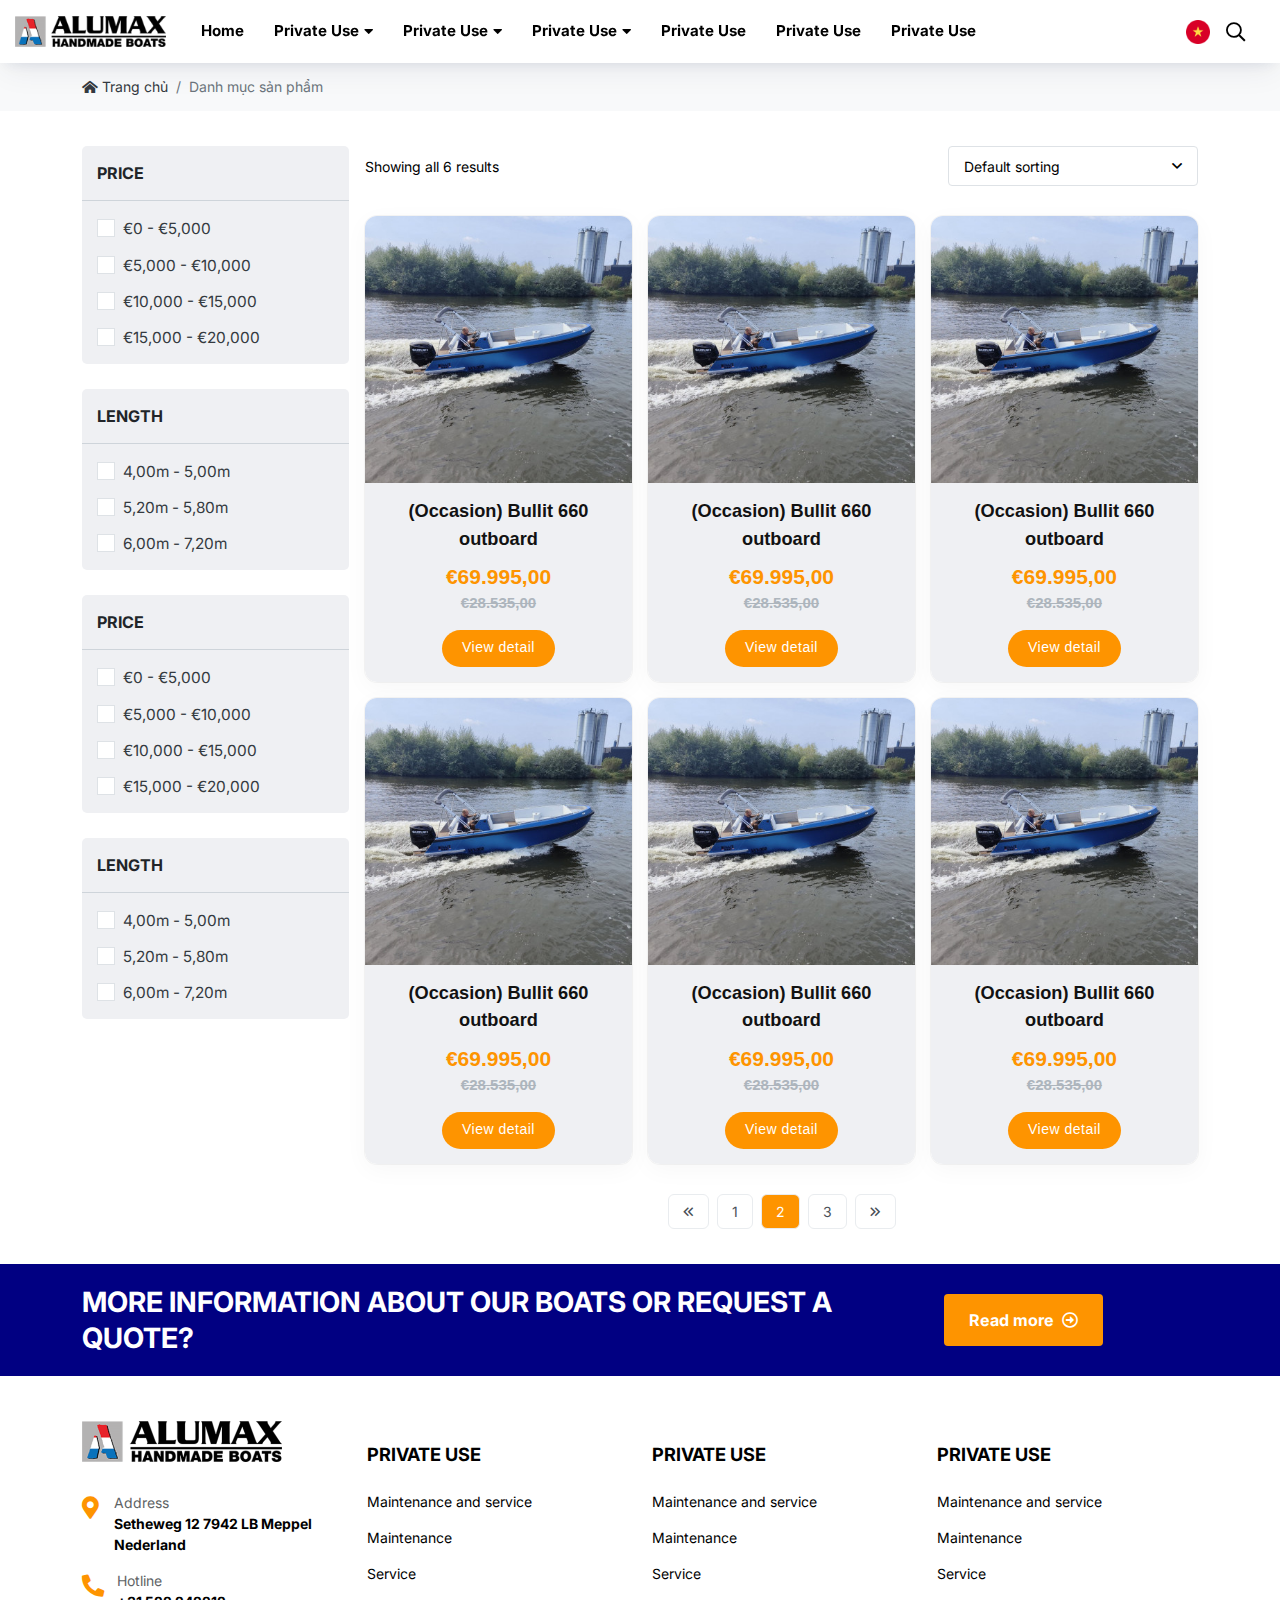
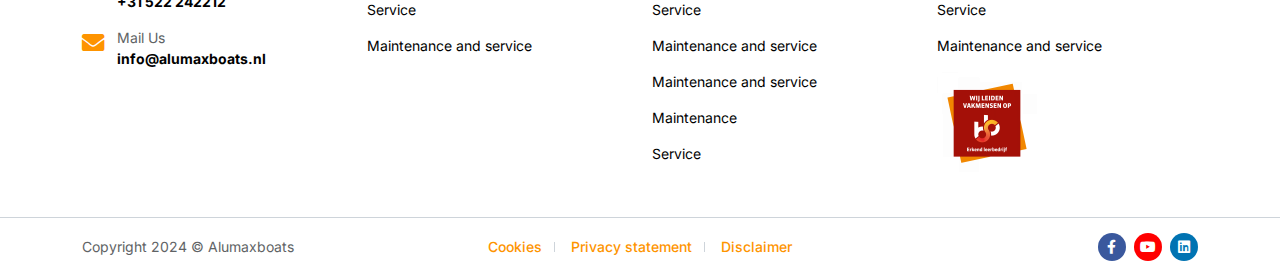
<file: danh-muc-san-pham.html>
<!DOCTYPE html>
<html lang="vi">
<head>
    <meta charset="UTF-8">
    <meta name="viewport"
          content="width=device-width, user-scalable=no, initial-scale=1.0, maximum-scale=1.0, minimum-scale=1.0">

    <title>Template AlumaxBoats</title>
    <meta name="description" content="Template AlumaxBoats">
    <meta name="author" content="">

    <meta property="og:title" content="Template AlumaxBoats">
    <meta property="og:type" content="website">
    <meta property="og:url" content="">
    <meta property="og:description" content="Template AlumaxBoats">
    <meta property="og:image" content="./assets/images/logo.png">

    <link rel="preconnect" href="https://fonts.googleapis.com">
    <link rel="preconnect" href="https://fonts.gstatic.com" crossorigin>
    <link rel="preconnect" href="https://fonts.googleapis.com">
    <link rel="preconnect" href="https://fonts.gstatic.com" crossorigin>
    <link href="https://fonts.googleapis.com/css2?family=Inter:wght@100..900&display=swap" rel="stylesheet">


    <link rel="icon" href="./assets/images/favicon.png">
    <link rel="apple-touch-icon" href="./assets/images/favicon.png">
    <link rel="stylesheet" href="./assets/plugins/bootstrap/css/bootstrap.min.css">
    <link rel="stylesheet" href="./assets/plugins/swiper/swiper-bundle.min.css">
    <link rel="stylesheet" href="./assets/plugins/fancybox/fancybox.min.css">
    <link rel="stylesheet" href="./assets/fonts/fontawesome/css/all.min.css">
    <link rel="stylesheet" href="./assets/css/base.css">
    <link rel="stylesheet" href="./assets/css/style.css">
    <link rel="stylesheet" href="./assets/css/responsive.css">

    <style>
        :root {
            --primary-color: #FE9400;
            --primary-hover: #de8000;
            --primary-rgb: 254, 148, 0;
            --secondary-color: #010082;
            --secondary-hover: #0302a4;
            --secondary-rgb: 1, 0, 130;
        }
    </style>
</head>
<body>

<div id="header" class="header">
    <div class="header-inner">
        <div class="header-logo">
            <a href="" class="d-inline-block align-middle">
                <img src="./assets/images/logo.png" height="31" class="mw-100" alt="">
            </a>
        </div>
        <div class="header-navigation" id="header-navigation">
            <ul>
                <li class="navigation-logo d-flex d-lg-none">
                    <a href="" class="d-inline-flex align-middle" data-href="">
                        <img src="./assets/images/logo.png" class="img-fluid">
                    </a>
                </li>
                <li>
                    <a href="">
                        Home
                    </a>
                </li>
                <li>
                    <a href="">
                        Private Use
                        <i class="fas fa-caret-down"></i>
                    </a>
                    <ul>
                        <li>
                            <a href="">
                                Private Use
                            </a>
                        </li>
                        <li>
                            <a href="">
                                Leveringsvoorwaarden aluminium boot
                            </a>
                        </li>
                        <li>
                            <a href="">
                                Private Use
                            </a>
                        </li>
                        <li>
                            <a href="">
                                Private Use
                            </a>
                        </li>
                        <li>
                            <a href="">
                                Private Use
                            </a>
                        </li>
                    </ul>
                </li>
                <li>
                    <a href="">
                        Private Use
                        <i class="fas fa-caret-down"></i>
                    </a>
                    <ul>
                        <li>
                            <a href="">
                                Private Use
                            </a>
                        </li>
                        <li>
                            <a href="">
                                Private Use
                            </a>
                        </li>
                        <li>
                            <a href="">
                                Private Use
                            </a>
                        </li>
                        <li>
                            <a href="">
                                Private Use
                            </a>
                        </li>
                        <li>
                            <a href="">
                                Private Use
                            </a>
                        </li>
                    </ul>
                </li>
                <li>
                    <a href="">
                        Private Use
                        <i class="fas fa-caret-down"></i>
                    </a>
                    <ul>
                        <li>
                            <a href="">
                                Private Use
                            </a>
                        </li>
                        <li>
                            <a href="">
                                Private Use
                            </a>
                        </li>
                        <li>
                            <a href="">
                                Private Use
                            </a>
                        </li>
                        <li>
                            <a href="">
                                Private Use
                            </a>
                        </li>
                        <li>
                            <a href="">
                                Private Use
                            </a>
                        </li>
                    </ul>
                </li>
                <li>
                    <a href="">
                        Private Use
                    </a>
                </li>
                <li>
                    <a href="">
                        Private Use
                    </a>
                </li>
                <li>
                    <a href="">
                        Private Use
                    </a>
                </li>
            </ul>
        </div>
        <div class="header-action ms-auto">
            <div class="header-language position-relative">
                <button type="button" class="header-language_button">
                    <img src="./assets/images/language/vn.png" class="img-fluid" alt="">
                </button>
                <ul class="header-language_list">
                    <li>
                        <a href="" class="active">
                            <img src="./assets/images/language/vn.png" class="img-fluid" alt="">
                            Tiếng Việt
                        </a>
                    </li>
                    <li>
                        <a href="">
                            <img src="./assets/images/language/en.png" class="img-fluid" alt="">
                            English
                        </a>
                    </li>
                </ul>
            </div>
            <div class="header-search headerSearch position-relative">
                <button type="button" class="header-search_button callSearch">
                    <i class="far fa-search"></i>
                </button>
                <form action="">
                    <div class="header-search_form">
                        <input type="text" placeholder="Please enter key search" class="form-control">
                        <button type="submit" class="header-search_button">
                            <i class="far fa-search"></i>
                        </button>
                    </div>
                </form>
            </div>
            <div class="header-contact">
                <div class="header-contact_phone">
                    <a href="">
                        <i class="fas fa-phone-alt"></i>
                        0522 242 212
                    </a>
                </div>
                <div class="header-contact_page">
                    <a href="">
                        Contact
                    </a>
                </div>
            </div>
            <div class="header-hamburger d-flex d-lg-none">
                <button type="button" class="hamburger-button" id="hamburger-button">
                    <span></span>
                    <span></span>
                    <span></span>
                    <span></span>
                </button>
            </div>
        </div>
    </div>
    <div class="header-overlay" id="header-overlay"></div>
</div>

<div id="main" class="main">
    <div class="section-page">
        <div class="section-breadcrumb bg-light">
            <div class="container">
                <ol class="breadcrumb bg-transparent rounded-0 mb-0 p-0">
                    <li class="breadcrumb-item">
                        <a href="#"><i class="fas fa-home-alt me-1"></i>Trang chủ</a>
                    </li>
                    <li class="breadcrumb-item">
                        Danh mục sản phẩm
                    </li>
                </ol>
            </div>
        </div>
        <div class="section-categories section-gap_small">
            <div class="container">
                <div class="row g-3">
                    <div class="col-lg-3 order-lg-1 order-2">
                        <div class="sidebar-category">
                            <div class="sidebar-item">
                                <div class="sidebar-header">
                                    Price
                                </div>
                                <div class="sidebar-body">
                                    <div class="sidebar-list">
                                        <div class="sidebar-list_item sidebar-ratio">
                                            <label for="price_1" class="sidebar-ratio_item">
                                                <input type="checkbox" name="category-sort" id="price_1"
                                                       value="create_desc">
                                                <span>€0 - €5,000</span>
                                            </label>
                                        </div>
                                        <div class="sidebar-list_item sidebar-ratio">
                                            <label for="price_2" class="sidebar-ratio_item">
                                                <input type="checkbox" name="category-sort" id="price_2"
                                                       value="create_asc">
                                                <span>€5,000 - €10,000</span>
                                            </label>
                                        </div>
                                        <div class="sidebar-list_item sidebar-ratio">
                                            <label for="price_3" class="sidebar-ratio_item">
                                                <input type="checkbox" name="category-sort" id="price_3"
                                                       value="price_asc">
                                                <span>€10,000 - €15,000</span>
                                            </label>
                                        </div>
                                        <div class="sidebar-list_item sidebar-ratio">
                                            <label for="price_4" class="sidebar-ratio_item">
                                                <input type="checkbox" name="category-sort" id="price_4"
                                                       value="price_desc">
                                                <span>€15,000 - €20,000</span>
                                            </label>
                                        </div>
                                    </div>
                                </div>
                            </div>
                            <div class="sidebar-item">
                                <div class="sidebar-header">
                                    Length
                                </div>
                                <div class="sidebar-body">
                                    <div class="sidebar-list">
                                        <div class="sidebar-list_item sidebar-ratio">
                                            <label for="length_1" class="sidebar-ratio_item">
                                                <input type="checkbox" name="category-sort" id="length_1"
                                                       value="create_desc">
                                                <span>4,00m - 5,00m</span>
                                            </label>
                                        </div>
                                        <div class="sidebar-list_item sidebar-ratio">
                                            <label for="length_2" class="sidebar-ratio_item">
                                                <input type="checkbox" name="category-sort" id="length_2"
                                                       value="create_asc">
                                                <span>5,20m - 5,80m</span>
                                            </label>
                                        </div>
                                        <div class="sidebar-list_item sidebar-ratio">
                                            <label for="length_3" class="sidebar-ratio_item">
                                                <input type="checkbox" name="category-sort" id="length_3"
                                                       value="price_asc">
                                                <span>6,00m - 7,20m</span>
                                            </label>
                                        </div>
                                    </div>
                                </div>
                            </div>
                            <div class="sidebar-item">
                                <div class="sidebar-header">
                                    Price
                                </div>
                                <div class="sidebar-body">
                                    <div class="sidebar-list">
                                        <div class="sidebar-list_item sidebar-ratio">
                                            <label for="price_1" class="sidebar-ratio_item">
                                                <input type="checkbox" name="category-sort" id="price_1"
                                                       value="create_desc">
                                                <span>€0 - €5,000</span>
                                            </label>
                                        </div>
                                        <div class="sidebar-list_item sidebar-ratio">
                                            <label for="price_2" class="sidebar-ratio_item">
                                                <input type="checkbox" name="category-sort" id="price_2"
                                                       value="create_asc">
                                                <span>€5,000 - €10,000</span>
                                            </label>
                                        </div>
                                        <div class="sidebar-list_item sidebar-ratio">
                                            <label for="price_3" class="sidebar-ratio_item">
                                                <input type="checkbox" name="category-sort" id="price_3"
                                                       value="price_asc">
                                                <span>€10,000 - €15,000</span>
                                            </label>
                                        </div>
                                        <div class="sidebar-list_item sidebar-ratio">
                                            <label for="price_4" class="sidebar-ratio_item">
                                                <input type="checkbox" name="category-sort" id="price_4"
                                                       value="price_desc">
                                                <span>€15,000 - €20,000</span>
                                            </label>
                                        </div>
                                    </div>
                                </div>
                            </div>
                            <div class="sidebar-item">
                                <div class="sidebar-header">
                                    Length
                                </div>
                                <div class="sidebar-body">
                                    <div class="sidebar-list">
                                        <div class="sidebar-list_item sidebar-ratio">
                                            <label for="length_1" class="sidebar-ratio_item">
                                                <input type="checkbox" name="category-sort" id="length_1"
                                                       value="create_desc">
                                                <span>4,00m - 5,00m</span>
                                            </label>
                                        </div>
                                        <div class="sidebar-list_item sidebar-ratio">
                                            <label for="length_2" class="sidebar-ratio_item">
                                                <input type="checkbox" name="category-sort" id="length_2"
                                                       value="create_asc">
                                                <span>5,20m - 5,80m</span>
                                            </label>
                                        </div>
                                        <div class="sidebar-list_item sidebar-ratio">
                                            <label for="length_3" class="sidebar-ratio_item">
                                                <input type="checkbox" name="category-sort" id="length_3"
                                                       value="price_asc">
                                                <span>6,00m - 7,20m</span>
                                            </label>
                                        </div>
                                    </div>
                                </div>
                            </div>
                        </div>
                    </div>
                    <div class="col-lg-9 order-lg-2 order-1">
                        <div class="dropdown-filter hstack gap-15px justify-content-between">
                            <div class="dropdown-text text-black">
                                Showing all 6 results
                            </div>
                            <div class="dropdown">
                                <button class="link-default" type="button" data-bs-toggle="dropdown"
                                        aria-expanded="false">
                                    Default sorting
                                </button>
                                <ul class="dropdown-menu dropdown-menu-lg-end">
                                    <li>
                                        <a class="dropdown-item" href="#">
                                            Default sorting
                                        </a>
                                    </li>
                                    <li>
                                        <a class="dropdown-item active" href="#">
                                            Sort by popularity
                                        </a>
                                    </li>
                                    <li>
                                        <a class="dropdown-item" href="#">
                                            Sort by average rating
                                        </a>
                                    </li>
                                    <li>
                                        <a class="dropdown-item" href="#">
                                            Sort by latest
                                        </a>
                                    </li>
                                    <li>
                                        <a class="dropdown-item" href="#">
                                            Sort by price: low to high
                                        </a>
                                    </li>
                                    <li>
                                        <a class="dropdown-item" href="#">
                                            Sort by price: high to low
                                        </a>
                                    </li>
                                </ul>
                            </div>
                        </div>
                        <div class="row g-3">
                            <div class="col-lg-4 col-6">
                                <div class="product-card card">
                                    <a href=""
                                       class="card-image d-inline-block align-middle">
                                        <span class="d-block ratio ratio-1x1">
                                            <img src="./assets/images/product/product-1.jpg"
                                                 class="img-fluid" alt="">
                                        </span>
                                    </a>
                                    <div class="card-body">
                                        <a href=""
                                           class="card-title d-inline-block align-middle">
                                            (Occasion) Bullit 660 outboard
                                        </a>
                                        <div class="card-price">
                                            <div class="card-price_current">
                                                <span>€69.995,00</span>
                                            </div>
                                            <div class="card-price_old">
                                                <span>€28.535,00</span>
                                            </div>
                                        </div>
                                        <div class="card-button">
                                            <a href="">
                                                View detail
                                            </a>
                                        </div>
                                    </div>
                                </div>
                            </div>
                            <div class="col-lg-4 col-6">
                                <div class="product-card card">
                                    <a href=""
                                       class="card-image d-inline-block align-middle">
                                        <span class="d-block ratio ratio-1x1">
                                            <img src="./assets/images/product/product-1.jpg"
                                                 class="img-fluid" alt="">
                                        </span>
                                    </a>
                                    <div class="card-body">
                                        <a href=""
                                           class="card-title d-inline-block align-middle">
                                            (Occasion) Bullit 660 outboard
                                        </a>
                                        <div class="card-price">
                                            <div class="card-price_current">
                                                <span>€69.995,00</span>
                                            </div>
                                            <div class="card-price_old">
                                                <span>€28.535,00</span>
                                            </div>
                                        </div>
                                        <div class="card-button">
                                            <a href="">
                                                View detail
                                            </a>
                                        </div>
                                    </div>
                                </div>
                            </div>
                            <div class="col-lg-4 col-6">
                                <div class="product-card card">
                                    <a href=""
                                       class="card-image d-inline-block align-middle">
                                        <span class="d-block ratio ratio-1x1">
                                            <img src="./assets/images/product/product-1.jpg"
                                                 class="img-fluid" alt="">
                                        </span>
                                    </a>
                                    <div class="card-body">
                                        <a href=""
                                           class="card-title d-inline-block align-middle">
                                            (Occasion) Bullit 660 outboard
                                        </a>
                                        <div class="card-price">
                                            <div class="card-price_current">
                                                <span>€69.995,00</span>
                                            </div>
                                            <div class="card-price_old">
                                                <span>€28.535,00</span>
                                            </div>
                                        </div>
                                        <div class="card-button">
                                            <a href="">
                                                View detail
                                            </a>
                                        </div>
                                    </div>
                                </div>
                            </div>
                            <div class="col-lg-4 col-6">
                                <div class="product-card card">
                                    <a href=""
                                       class="card-image d-inline-block align-middle">
                                        <span class="d-block ratio ratio-1x1">
                                            <img src="./assets/images/product/product-1.jpg"
                                                 class="img-fluid" alt="">
                                        </span>
                                    </a>
                                    <div class="card-body">
                                        <a href=""
                                           class="card-title d-inline-block align-middle">
                                            (Occasion) Bullit 660 outboard
                                        </a>
                                        <div class="card-price">
                                            <div class="card-price_current">
                                                <span>€69.995,00</span>
                                            </div>
                                            <div class="card-price_old">
                                                <span>€28.535,00</span>
                                            </div>
                                        </div>
                                        <div class="card-button">
                                            <a href="">
                                                View detail
                                            </a>
                                        </div>
                                    </div>
                                </div>
                            </div>
                            <div class="col-lg-4 col-6">
                                <div class="product-card card">
                                    <a href=""
                                       class="card-image d-inline-block align-middle">
                                        <span class="d-block ratio ratio-1x1">
                                            <img src="./assets/images/product/product-1.jpg"
                                                 class="img-fluid" alt="">
                                        </span>
                                    </a>
                                    <div class="card-body">
                                        <a href=""
                                           class="card-title d-inline-block align-middle">
                                            (Occasion) Bullit 660 outboard
                                        </a>
                                        <div class="card-price">
                                            <div class="card-price_current">
                                                <span>€69.995,00</span>
                                            </div>
                                            <div class="card-price_old">
                                                <span>€28.535,00</span>
                                            </div>
                                        </div>
                                        <div class="card-button">
                                            <a href="">
                                                View detail
                                            </a>
                                        </div>
                                    </div>
                                </div>
                            </div>
                            <div class="col-lg-4 col-6">
                                <div class="product-card card">
                                    <a href=""
                                       class="card-image d-inline-block align-middle">
                                        <span class="d-block ratio ratio-1x1">
                                            <img src="./assets/images/product/product-1.jpg"
                                                 class="img-fluid" alt="">
                                        </span>
                                    </a>
                                    <div class="card-body">
                                        <a href=""
                                           class="card-title d-inline-block align-middle">
                                            (Occasion) Bullit 660 outboard
                                        </a>
                                        <div class="card-price">
                                            <div class="card-price_current">
                                                <span>€69.995,00</span>
                                            </div>
                                            <div class="card-price_old">
                                                <span>€28.535,00</span>
                                            </div>
                                        </div>
                                        <div class="card-button">
                                            <a href="">
                                                View detail
                                            </a>
                                        </div>
                                    </div>
                                </div>
                            </div>
                        </div>
                        <div class="section-pagination">
                            <ul class="pagination mb-0">
                                <li class="page-item">
                                    <a class="page-link" href="#">
                                        <i class="far fa-angle-double-left"></i>
                                    </a>
                                </li>
                                <li class="page-item">
                                    <a class="page-link" href="#">
                                        1
                                    </a>
                                </li>
                                <li class="page-item active">
                                    <a class="page-link" href="#">
                                        2
                                    </a>
                                </li>
                                <li class="page-item">
                                    <a class="page-link" href="#">
                                        3
                                    </a>
                                </li>
                                <li class="page-item">
                                    <a class="page-link" href="#">
                                        <i class="far fa-angle-double-right"></i>
                                    </a>
                                </li>
                            </ul>
                        </div>
                    </div>
                </div>
            </div>
        </div>
    </div>
</div>

<footer id="footer" class="footer">
    <div class="section-gap section-contact">
        <div class="container">
            <div class="row align-items-center">
                <div class="col-lg-8 col-xl-9">
                    <div class="section-heading mb-0">
                        <div class="heading-title text-white">
                            MORE INFORMATION ABOUT OUR BOATS OR REQUEST A QUOTE?
                        </div>
                    </div>
                </div>
                <div class="col-lg-4 col-xl-2 text-lg-end text-center mt-4 mt-lg-0">
                    <a href="" class="button-theme button-theme_primary rounded-1">
                        Read more
                        <i class="far fa-arrow-alt-circle-right"></i>
                    </a>
                </div>
            </div>
        </div>
    </div>
    <div class="footer-top">
        <div class="container">
            <div class="row">
                <div class="col-lg-3 col-md-6">
                    <div class="footer-item">
                        <div class="footer-logo">
                            <a href="" class="d-inline-block align-middle">
                                <img src="./assets/images/logo.png" class="img-fluid" alt="">
                            </a>
                        </div>
                        <div class="footer-contact">
                            <a href="" class="footer-contact_item">
                                <span class="footer-contact_item__icon">
                                    <i class="fas fa-map-marker-alt"></i>
                                </span>
                                <span class="footer-contact_item__content">
                                    <span class="footer-contact_item__title">
                                        Address
                                    </span>
                                    <span class="footer-contact_item__value">
                                        Setheweg 12
                                        7942 LB Meppel
                                        Nederland
                                    </span>
                                </span>
                            </a>
                            <a href="" class="footer-contact_item">
                                <span class="footer-contact_item__icon">
                                    <i class="fas fa-phone-alt"></i>
                                </span>
                                <span class="footer-contact_item__content">
                                    <span class="footer-contact_item__title">
                                        Hotline
                                    </span>
                                    <span class="footer-contact_item__value">
                                        +31 522 242212
                                    </span>
                                </span>
                            </a>
                            <a href="" class="footer-contact_item">
                                <span class="footer-contact_item__icon">
                                    <i class="fas fa-envelope"></i>
                                </span>
                                <span class="footer-contact_item__content">
                                    <span class="footer-contact_item__title">
                                        Mail Us
                                    </span>
                                    <span class="footer-contact_item__value">
                                        info@alumaxboats.nl
                                    </span>
                                </span>
                            </a>
                        </div>
                    </div>
                </div>
                <div class="col-lg-3 col-6 col-md-6">
                    <div class="footer-item">
                        <div class="footer-title">
                            Private use
                        </div>
                        <div class="footer-list">
                            <a href="" class="d-inline-block align-middle footer-list_item">
                                Maintenance and service
                            </a>
                            <a href="" class="d-inline-block align-middle footer-list_item">
                                Maintenance
                            </a>
                            <a href="" class="d-inline-block align-middle footer-list_item">
                                Service
                            </a>
                            <a href="" class="d-inline-block align-middle footer-list_item">
                                Service
                            </a>
                            <a href="" class="d-inline-block align-middle footer-list_item">
                                Maintenance and service
                            </a>
                        </div>
                    </div>
                </div>
                <div class="col-lg-3 col-6 col-md-6">
                    <div class="footer-item">
                        <div class="footer-title">
                            Private use
                        </div>
                        <div class="footer-list">
                            <a href="" class="d-inline-block align-middle footer-list_item">
                                Maintenance and service
                            </a>
                            <a href="" class="d-inline-block align-middle footer-list_item">
                                Maintenance
                            </a>
                            <a href="" class="d-inline-block align-middle footer-list_item">
                                Service
                            </a>
                            <a href="" class="d-inline-block align-middle footer-list_item">
                                Service
                            </a>
                            <a href="" class="d-inline-block align-middle footer-list_item">
                                Maintenance and service
                            </a>
                            <a href="" class="d-inline-block align-middle footer-list_item">
                                Maintenance and service
                            </a>
                            <a href="" class="d-inline-block align-middle footer-list_item">
                                Maintenance
                            </a>
                            <a href="" class="d-inline-block align-middle footer-list_item">
                                Service
                            </a>
                        </div>
                    </div>
                </div>
                <div class="col-lg-3 col-6 col-md-6">
                    <div class="footer-item">
                        <div class="footer-title">
                            Private use
                        </div>
                        <div class="footer-list">
                            <a href="" class="d-inline-block align-middle footer-list_item">
                                Maintenance and service
                            </a>
                            <a href="" class="d-inline-block align-middle footer-list_item">
                                Maintenance
                            </a>
                            <a href="" class="d-inline-block align-middle footer-list_item">
                                Service
                            </a>
                            <a href="" class="d-inline-block align-middle footer-list_item">
                                Service
                            </a>
                            <a href="" class="d-inline-block align-middle footer-list_item">
                                Maintenance and service
                            </a>
                        </div>
                        <div class="footer-images mt-3">
                            <img src="./assets/images/footer-image.png" class="img-fluid" alt="">
                        </div>
                    </div>
                </div>
            </div>
        </div>
    </div>
    <div class="footer-bottom">
        <div class="container">
            <div class="row g-2 align-items-center">
                <div class="col-lg-4 order-lg-1 order-3">
                    <div class="footer-copyright">
                        Copyright 2024 © Alumaxboats
                    </div>
                </div>
                <div class="col-lg-4 order-lg-2 order-1">
                    <div class="footer-navigation">
                        <a href="" class="footer-navigation_item d-inline-block align-middle">
                            Cookies
                        </a>
                        <a href="" class="footer-navigation_item d-inline-block align-middle">
                            Privacy statement
                        </a>
                        <a href="" class="footer-navigation_item d-inline-block align-middle">
                            Disclaimer
                        </a>
                    </div>
                </div>
                <div class="col-lg-4 order-lg-3 order-2">
                    <div class="footer-social">
                        <a href="" class="footer-social_item footer-social_facebook">
                            <i class="fab fa-facebook-f"></i>
                        </a>
                        <a href="" class="footer-social_item footer-social_youtube">
                            <i class="fab fa-youtube"></i>
                        </a>
                        <a href="" class="footer-social_item footer-social_linkedin">
                            <i class="fab fa-linkedin"></i>
                        </a>
                    </div>
                </div>
            </div>
        </div>
    </div>
</footer>

<script type="text/javascript" src="./assets/plugins/jquery.min.js"></script>
<script type="text/javascript"
        src="./assets/plugins/bootstrap/js/bootstrap.bundle.min.js"></script>
<script type="text/javascript" src="./assets/plugins/swiper/swiper-bundle.min.js"></script>
<script type="text/javascript" src="./assets/plugins/fancybox/fancybox.min.js"></script>
<script type="text/javascript" src="./assets/js/app.js"></script>
</body>
</html>
</file>
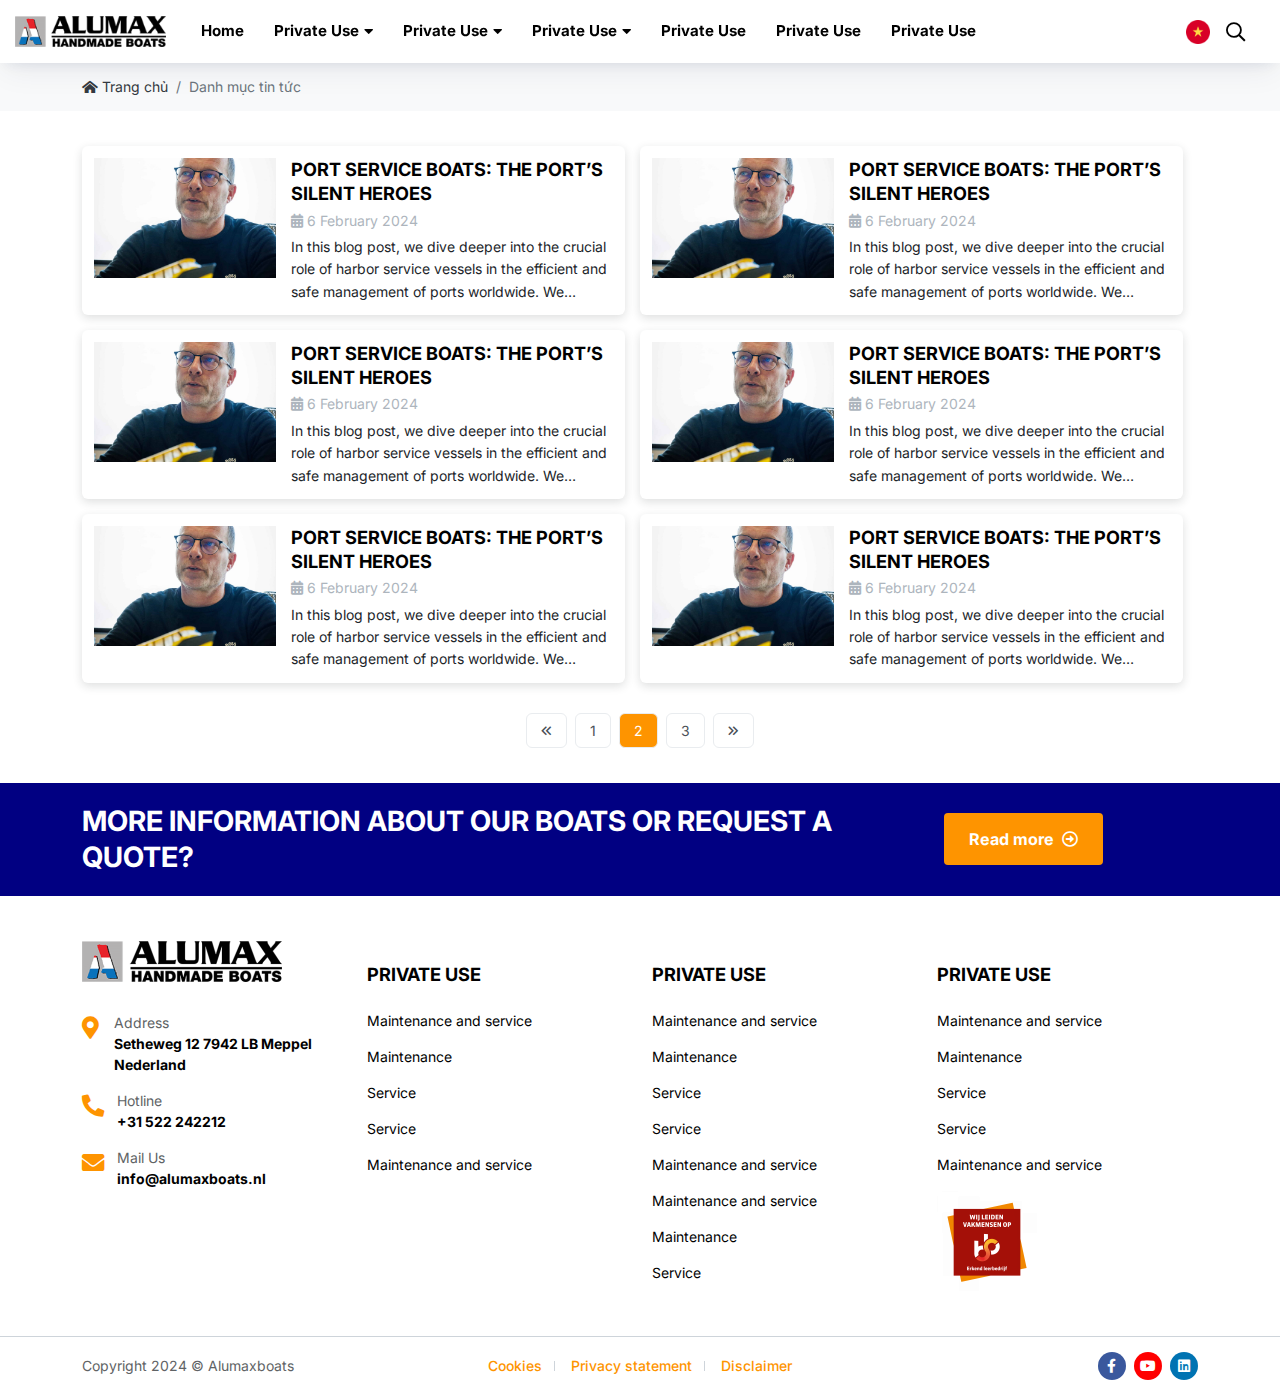
<file: danh-muc-tin-tuc.html>
<!DOCTYPE html>
<html lang="vi">
<head>
    <meta charset="UTF-8">
    <meta name="viewport"
          content="width=device-width, user-scalable=no, initial-scale=1.0, maximum-scale=1.0, minimum-scale=1.0">

    <title>Template AlumaxBoats</title>
    <meta name="description" content="Template AlumaxBoats">
    <meta name="author" content="">

    <meta property="og:title" content="Template AlumaxBoats">
    <meta property="og:type" content="website">
    <meta property="og:url" content="">
    <meta property="og:description" content="Template AlumaxBoats">
    <meta property="og:image" content="./assets/images/logo.png">

    <link rel="preconnect" href="https://fonts.googleapis.com">
    <link rel="preconnect" href="https://fonts.gstatic.com" crossorigin>
    <link rel="preconnect" href="https://fonts.googleapis.com">
    <link rel="preconnect" href="https://fonts.gstatic.com" crossorigin>
    <link href="https://fonts.googleapis.com/css2?family=Inter:wght@100..900&display=swap" rel="stylesheet">


    <link rel="icon" href="./assets/images/favicon.png">
    <link rel="apple-touch-icon" href="./assets/images/favicon.png">
    <link rel="stylesheet" href="./assets/plugins/bootstrap/css/bootstrap.min.css">
    <link rel="stylesheet" href="./assets/plugins/swiper/swiper-bundle.min.css">
    <link rel="stylesheet" href="./assets/plugins/fancybox/fancybox.min.css">
    <link rel="stylesheet" href="./assets/fonts/fontawesome/css/all.min.css">
    <link rel="stylesheet" href="./assets/css/base.css">
    <link rel="stylesheet" href="./assets/css/style.css">
    <link rel="stylesheet" href="./assets/css/responsive.css">

    <style>
        :root {
            --primary-color: #FE9400;
            --primary-hover: #de8000;
            --primary-rgb: 254, 148, 0;
            --secondary-color: #010082;
            --secondary-hover: #0302a4;
            --secondary-rgb: 1, 0, 130;
        }
    </style>
</head>
<body>

<div id="header" class="header">
    <div class="header-inner">
        <div class="header-logo">
            <a href="" class="d-inline-block align-middle">
                <img src="./assets/images/logo.png" height="31" class="mw-100" alt="">
            </a>
        </div>
        <div class="header-navigation" id="header-navigation">
            <ul>
                <li class="navigation-logo d-flex d-lg-none">
                    <a href="" class="d-inline-flex align-middle" data-href="">
                        <img src="./assets/images/logo.png" class="img-fluid">
                    </a>
                </li>
                <li>
                    <a href="">
                        Home
                    </a>
                </li>
                <li>
                    <a href="">
                        Private Use
                        <i class="fas fa-caret-down"></i>
                    </a>
                    <ul>
                        <li>
                            <a href="">
                                Private Use
                            </a>
                        </li>
                        <li>
                            <a href="">
                                Leveringsvoorwaarden aluminium boot
                            </a>
                        </li>
                        <li>
                            <a href="">
                                Private Use
                            </a>
                        </li>
                        <li>
                            <a href="">
                                Private Use
                            </a>
                        </li>
                        <li>
                            <a href="">
                                Private Use
                            </a>
                        </li>
                    </ul>
                </li>
                <li>
                    <a href="">
                        Private Use
                        <i class="fas fa-caret-down"></i>
                    </a>
                    <ul>
                        <li>
                            <a href="">
                                Private Use
                            </a>
                        </li>
                        <li>
                            <a href="">
                                Private Use
                            </a>
                        </li>
                        <li>
                            <a href="">
                                Private Use
                            </a>
                        </li>
                        <li>
                            <a href="">
                                Private Use
                            </a>
                        </li>
                        <li>
                            <a href="">
                                Private Use
                            </a>
                        </li>
                    </ul>
                </li>
                <li>
                    <a href="">
                        Private Use
                        <i class="fas fa-caret-down"></i>
                    </a>
                    <ul>
                        <li>
                            <a href="">
                                Private Use
                            </a>
                        </li>
                        <li>
                            <a href="">
                                Private Use
                            </a>
                        </li>
                        <li>
                            <a href="">
                                Private Use
                            </a>
                        </li>
                        <li>
                            <a href="">
                                Private Use
                            </a>
                        </li>
                        <li>
                            <a href="">
                                Private Use
                            </a>
                        </li>
                    </ul>
                </li>
                <li>
                    <a href="">
                        Private Use
                    </a>
                </li>
                <li>
                    <a href="">
                        Private Use
                    </a>
                </li>
                <li>
                    <a href="">
                        Private Use
                    </a>
                </li>
            </ul>
        </div>
        <div class="header-action ms-auto">
            <div class="header-language position-relative">
                <button type="button" class="header-language_button">
                    <img src="./assets/images/language/vn.png" class="img-fluid" alt="">
                </button>
                <ul class="header-language_list">
                    <li>
                        <a href="" class="active">
                            <img src="./assets/images/language/vn.png" class="img-fluid" alt="">
                            Tiếng Việt
                        </a>
                    </li>
                    <li>
                        <a href="">
                            <img src="./assets/images/language/en.png" class="img-fluid" alt="">
                            English
                        </a>
                    </li>
                </ul>
            </div>
            <div class="header-search headerSearch position-relative">
                <button type="button" class="header-search_button callSearch">
                    <i class="far fa-search"></i>
                </button>
                <form action="">
                    <div class="header-search_form">
                        <input type="text" placeholder="Please enter key search" class="form-control">
                        <button type="submit" class="header-search_button">
                            <i class="far fa-search"></i>
                        </button>
                    </div>
                </form>
            </div>
            <div class="header-contact">
                <div class="header-contact_phone">
                    <a href="">
                        <i class="fas fa-phone-alt"></i>
                        0522 242 212
                    </a>
                </div>
                <div class="header-contact_page">
                    <a href="">
                        Contact
                    </a>
                </div>
            </div>
            <div class="header-hamburger d-flex d-lg-none">
                <button type="button" class="hamburger-button" id="hamburger-button">
                    <span></span>
                    <span></span>
                    <span></span>
                    <span></span>
                </button>
            </div>
        </div>
    </div>
    <div class="header-overlay" id="header-overlay"></div>
</div>

<div id="main" class="main">
    <div class="section-page">
        <div class="section-breadcrumb bg-light">
            <div class="container">
                <ol class="breadcrumb bg-transparent rounded-0 mb-0 p-0">
                    <li class="breadcrumb-item">
                        <a href="#"><i class="fas fa-home-alt me-1"></i>Trang chủ</a>
                    </li>
                    <li class="breadcrumb-item">
                        Danh mục tin tức
                    </li>
                </ol>
            </div>
        </div>
        <div class="section-categories section-gap_small">
            <div class="container">
                <div class="articles-list">
                    <div class="article-horizontal">
                        <div class="article-avatar ratio">
                            <img src="./assets/images/articles/articles-1.jpg"
                                 class="img-fluid transition-default" alt="">
                        </div>
                        <div class="article-content">
                            <div class="article-title">
                                <div class="limit">
                                    PORT SERVICE BOATS: THE PORT’S SILENT HEROES
                                </div>
                            </div>
                            <div class="article-date">
                                <i class="fas fa-calendar-alt"></i>
                                6 February 2024
                            </div>
                            <div class="article-desc">
                                <div class="limit">
                                    In this blog post, we dive deeper into the crucial role of harbor service vessels in
                                    the efficient and safe management of ports worldwide. We discuss their roles,
                                    responsibilities and how they contribute to smooth maritime logistics. Worker 41:
                                    The Ultimate All-Around Workboat The Worker 41, an aluminum workboat 12.50m
                                </div>
                            </div>
                        </div>
                        <a href=""
                           class="stretched-link"></a>
                    </div>

                    <div class="article-horizontal">
                        <div class="article-avatar ratio">
                            <img src="./assets/images/articles/articles-1.jpg"
                                 class="img-fluid transition-default" alt="">
                        </div>
                        <div class="article-content">
                            <div class="article-title">
                                <div class="limit">
                                    PORT SERVICE BOATS: THE PORT’S SILENT HEROES
                                </div>
                            </div>
                            <div class="article-date">
                                <i class="fas fa-calendar-alt"></i>
                                6 February 2024
                            </div>
                            <div class="article-desc">
                                <div class="limit">
                                    In this blog post, we dive deeper into the crucial role of harbor service vessels in
                                    the efficient and safe management of ports worldwide. We discuss their roles,
                                    responsibilities and how they contribute to smooth maritime logistics. Worker 41:
                                    The Ultimate All-Around Workboat The Worker 41, an aluminum workboat 12.50m
                                </div>
                            </div>
                        </div>
                        <a href=""
                           class="stretched-link"></a>
                    </div>

                    <div class="article-horizontal">
                        <div class="article-avatar ratio">
                            <img src="./assets/images/articles/articles-1.jpg"
                                 class="img-fluid transition-default" alt="">
                        </div>
                        <div class="article-content">
                            <div class="article-title">
                                <div class="limit">
                                    PORT SERVICE BOATS: THE PORT’S SILENT HEROES
                                </div>
                            </div>
                            <div class="article-date">
                                <i class="fas fa-calendar-alt"></i>
                                6 February 2024
                            </div>
                            <div class="article-desc">
                                <div class="limit">
                                    In this blog post, we dive deeper into the crucial role of harbor service vessels in
                                    the efficient and safe management of ports worldwide. We discuss their roles,
                                    responsibilities and how they contribute to smooth maritime logistics. Worker 41:
                                    The Ultimate All-Around Workboat The Worker 41, an aluminum workboat 12.50m
                                </div>
                            </div>
                        </div>
                        <a href=""
                           class="stretched-link"></a>
                    </div>

                    <div class="article-horizontal">
                        <div class="article-avatar ratio">
                            <img src="./assets/images/articles/articles-1.jpg"
                                 class="img-fluid transition-default" alt="">
                        </div>
                        <div class="article-content">
                            <div class="article-title">
                                <div class="limit">
                                    PORT SERVICE BOATS: THE PORT’S SILENT HEROES
                                </div>
                            </div>
                            <div class="article-date">
                                <i class="fas fa-calendar-alt"></i>
                                6 February 2024
                            </div>
                            <div class="article-desc">
                                <div class="limit">
                                    In this blog post, we dive deeper into the crucial role of harbor service vessels in
                                    the efficient and safe management of ports worldwide. We discuss their roles,
                                    responsibilities and how they contribute to smooth maritime logistics. Worker 41:
                                    The Ultimate All-Around Workboat The Worker 41, an aluminum workboat 12.50m
                                </div>
                            </div>
                        </div>
                        <a href=""
                           class="stretched-link"></a>
                    </div>

                    <div class="article-horizontal">
                        <div class="article-avatar ratio">
                            <img src="./assets/images/articles/articles-1.jpg"
                                 class="img-fluid transition-default" alt="">
                        </div>
                        <div class="article-content">
                            <div class="article-title">
                                <div class="limit">
                                    PORT SERVICE BOATS: THE PORT’S SILENT HEROES
                                </div>
                            </div>
                            <div class="article-date">
                                <i class="fas fa-calendar-alt"></i>
                                6 February 2024
                            </div>
                            <div class="article-desc">
                                <div class="limit">
                                    In this blog post, we dive deeper into the crucial role of harbor service vessels in
                                    the efficient and safe management of ports worldwide. We discuss their roles,
                                    responsibilities and how they contribute to smooth maritime logistics. Worker 41:
                                    The Ultimate All-Around Workboat The Worker 41, an aluminum workboat 12.50m
                                </div>
                            </div>
                        </div>
                        <a href=""
                           class="stretched-link"></a>
                    </div>

                    <div class="article-horizontal">
                        <div class="article-avatar ratio">
                            <img src="./assets/images/articles/articles-1.jpg"
                                 class="img-fluid transition-default" alt="">
                        </div>
                        <div class="article-content">
                            <div class="article-title">
                                <div class="limit">
                                    PORT SERVICE BOATS: THE PORT’S SILENT HEROES
                                </div>
                            </div>
                            <div class="article-date">
                                <i class="fas fa-calendar-alt"></i>
                                6 February 2024
                            </div>
                            <div class="article-desc">
                                <div class="limit">
                                    In this blog post, we dive deeper into the crucial role of harbor service vessels in
                                    the efficient and safe management of ports worldwide. We discuss their roles,
                                    responsibilities and how they contribute to smooth maritime logistics. Worker 41:
                                    The Ultimate All-Around Workboat The Worker 41, an aluminum workboat 12.50m
                                </div>
                            </div>
                        </div>
                        <a href=""
                           class="stretched-link"></a>
                    </div>
                </div>
                <div class="section-pagination">
                    <ul class="pagination mb-0">
                        <li class="page-item">
                            <a class="page-link" href="#">
                                <i class="far fa-angle-double-left"></i>
                            </a>
                        </li>
                        <li class="page-item">
                            <a class="page-link" href="#">
                                1
                            </a>
                        </li>
                        <li class="page-item active">
                            <a class="page-link" href="#">
                                2
                            </a>
                        </li>
                        <li class="page-item">
                            <a class="page-link" href="#">
                                3
                            </a>
                        </li>
                        <li class="page-item">
                            <a class="page-link" href="#">
                                <i class="far fa-angle-double-right"></i>
                            </a>
                        </li>
                    </ul>
                </div>
            </div>
        </div>
    </div>
</div>

<footer id="footer" class="footer">
    <div class="section-gap section-contact">
        <div class="container">
            <div class="row align-items-center">
                <div class="col-lg-8 col-xl-9">
                    <div class="section-heading mb-0">
                        <div class="heading-title text-white">
                            MORE INFORMATION ABOUT OUR BOATS OR REQUEST A QUOTE?
                        </div>
                    </div>
                </div>
                <div class="col-lg-4 col-xl-2 text-lg-end text-center mt-4 mt-lg-0">
                    <a href="" class="button-theme button-theme_primary rounded-1">
                        Read more
                        <i class="far fa-arrow-alt-circle-right"></i>
                    </a>
                </div>
            </div>
        </div>
    </div>
    <div class="footer-top">
        <div class="container">
            <div class="row">
                <div class="col-lg-3 col-md-6">
                    <div class="footer-item">
                        <div class="footer-logo">
                            <a href="" class="d-inline-block align-middle">
                                <img src="./assets/images/logo.png" class="img-fluid" alt="">
                            </a>
                        </div>
                        <div class="footer-contact">
                            <a href="" class="footer-contact_item">
                                <span class="footer-contact_item__icon">
                                    <i class="fas fa-map-marker-alt"></i>
                                </span>
                                <span class="footer-contact_item__content">
                                    <span class="footer-contact_item__title">
                                        Address
                                    </span>
                                    <span class="footer-contact_item__value">
                                        Setheweg 12
                                        7942 LB Meppel
                                        Nederland
                                    </span>
                                </span>
                            </a>
                            <a href="" class="footer-contact_item">
                                <span class="footer-contact_item__icon">
                                    <i class="fas fa-phone-alt"></i>
                                </span>
                                <span class="footer-contact_item__content">
                                    <span class="footer-contact_item__title">
                                        Hotline
                                    </span>
                                    <span class="footer-contact_item__value">
                                        +31 522 242212
                                    </span>
                                </span>
                            </a>
                            <a href="" class="footer-contact_item">
                                <span class="footer-contact_item__icon">
                                    <i class="fas fa-envelope"></i>
                                </span>
                                <span class="footer-contact_item__content">
                                    <span class="footer-contact_item__title">
                                        Mail Us
                                    </span>
                                    <span class="footer-contact_item__value">
                                        info@alumaxboats.nl
                                    </span>
                                </span>
                            </a>
                        </div>
                    </div>
                </div>
                <div class="col-lg-3 col-6 col-md-6">
                    <div class="footer-item">
                        <div class="footer-title">
                            Private use
                        </div>
                        <div class="footer-list">
                            <a href="" class="d-inline-block align-middle footer-list_item">
                                Maintenance and service
                            </a>
                            <a href="" class="d-inline-block align-middle footer-list_item">
                                Maintenance
                            </a>
                            <a href="" class="d-inline-block align-middle footer-list_item">
                                Service
                            </a>
                            <a href="" class="d-inline-block align-middle footer-list_item">
                                Service
                            </a>
                            <a href="" class="d-inline-block align-middle footer-list_item">
                                Maintenance and service
                            </a>
                        </div>
                    </div>
                </div>
                <div class="col-lg-3 col-6 col-md-6">
                    <div class="footer-item">
                        <div class="footer-title">
                            Private use
                        </div>
                        <div class="footer-list">
                            <a href="" class="d-inline-block align-middle footer-list_item">
                                Maintenance and service
                            </a>
                            <a href="" class="d-inline-block align-middle footer-list_item">
                                Maintenance
                            </a>
                            <a href="" class="d-inline-block align-middle footer-list_item">
                                Service
                            </a>
                            <a href="" class="d-inline-block align-middle footer-list_item">
                                Service
                            </a>
                            <a href="" class="d-inline-block align-middle footer-list_item">
                                Maintenance and service
                            </a>
                            <a href="" class="d-inline-block align-middle footer-list_item">
                                Maintenance and service
                            </a>
                            <a href="" class="d-inline-block align-middle footer-list_item">
                                Maintenance
                            </a>
                            <a href="" class="d-inline-block align-middle footer-list_item">
                                Service
                            </a>
                        </div>
                    </div>
                </div>
                <div class="col-lg-3 col-6 col-md-6">
                    <div class="footer-item">
                        <div class="footer-title">
                            Private use
                        </div>
                        <div class="footer-list">
                            <a href="" class="d-inline-block align-middle footer-list_item">
                                Maintenance and service
                            </a>
                            <a href="" class="d-inline-block align-middle footer-list_item">
                                Maintenance
                            </a>
                            <a href="" class="d-inline-block align-middle footer-list_item">
                                Service
                            </a>
                            <a href="" class="d-inline-block align-middle footer-list_item">
                                Service
                            </a>
                            <a href="" class="d-inline-block align-middle footer-list_item">
                                Maintenance and service
                            </a>
                        </div>
                        <div class="footer-images mt-3">
                            <img src="./assets/images/footer-image.png" class="img-fluid" alt="">
                        </div>
                    </div>
                </div>
            </div>
        </div>
    </div>
    <div class="footer-bottom">
        <div class="container">
            <div class="row g-2 align-items-center">
                <div class="col-lg-4 order-lg-1 order-3">
                    <div class="footer-copyright">
                        Copyright 2024 © Alumaxboats
                    </div>
                </div>
                <div class="col-lg-4 order-lg-2 order-1">
                    <div class="footer-navigation">
                        <a href="" class="footer-navigation_item d-inline-block align-middle">
                            Cookies
                        </a>
                        <a href="" class="footer-navigation_item d-inline-block align-middle">
                            Privacy statement
                        </a>
                        <a href="" class="footer-navigation_item d-inline-block align-middle">
                            Disclaimer
                        </a>
                    </div>
                </div>
                <div class="col-lg-4 order-lg-3 order-2">
                    <div class="footer-social">
                        <a href="" class="footer-social_item footer-social_facebook">
                            <i class="fab fa-facebook-f"></i>
                        </a>
                        <a href="" class="footer-social_item footer-social_youtube">
                            <i class="fab fa-youtube"></i>
                        </a>
                        <a href="" class="footer-social_item footer-social_linkedin">
                            <i class="fab fa-linkedin"></i>
                        </a>
                    </div>
                </div>
            </div>
        </div>
    </div>
</footer>

<script type="text/javascript" src="./assets/plugins/jquery.min.js"></script>
<script type="text/javascript"
        src="./assets/plugins/bootstrap/js/bootstrap.bundle.min.js"></script>
<script type="text/javascript" src="./assets/plugins/swiper/swiper-bundle.min.js"></script>
<script type="text/javascript" src="./assets/plugins/fancybox/fancybox.min.js"></script>
<script type="text/javascript" src="./assets/js/app.js"></script>
</body>
</html>
</file>
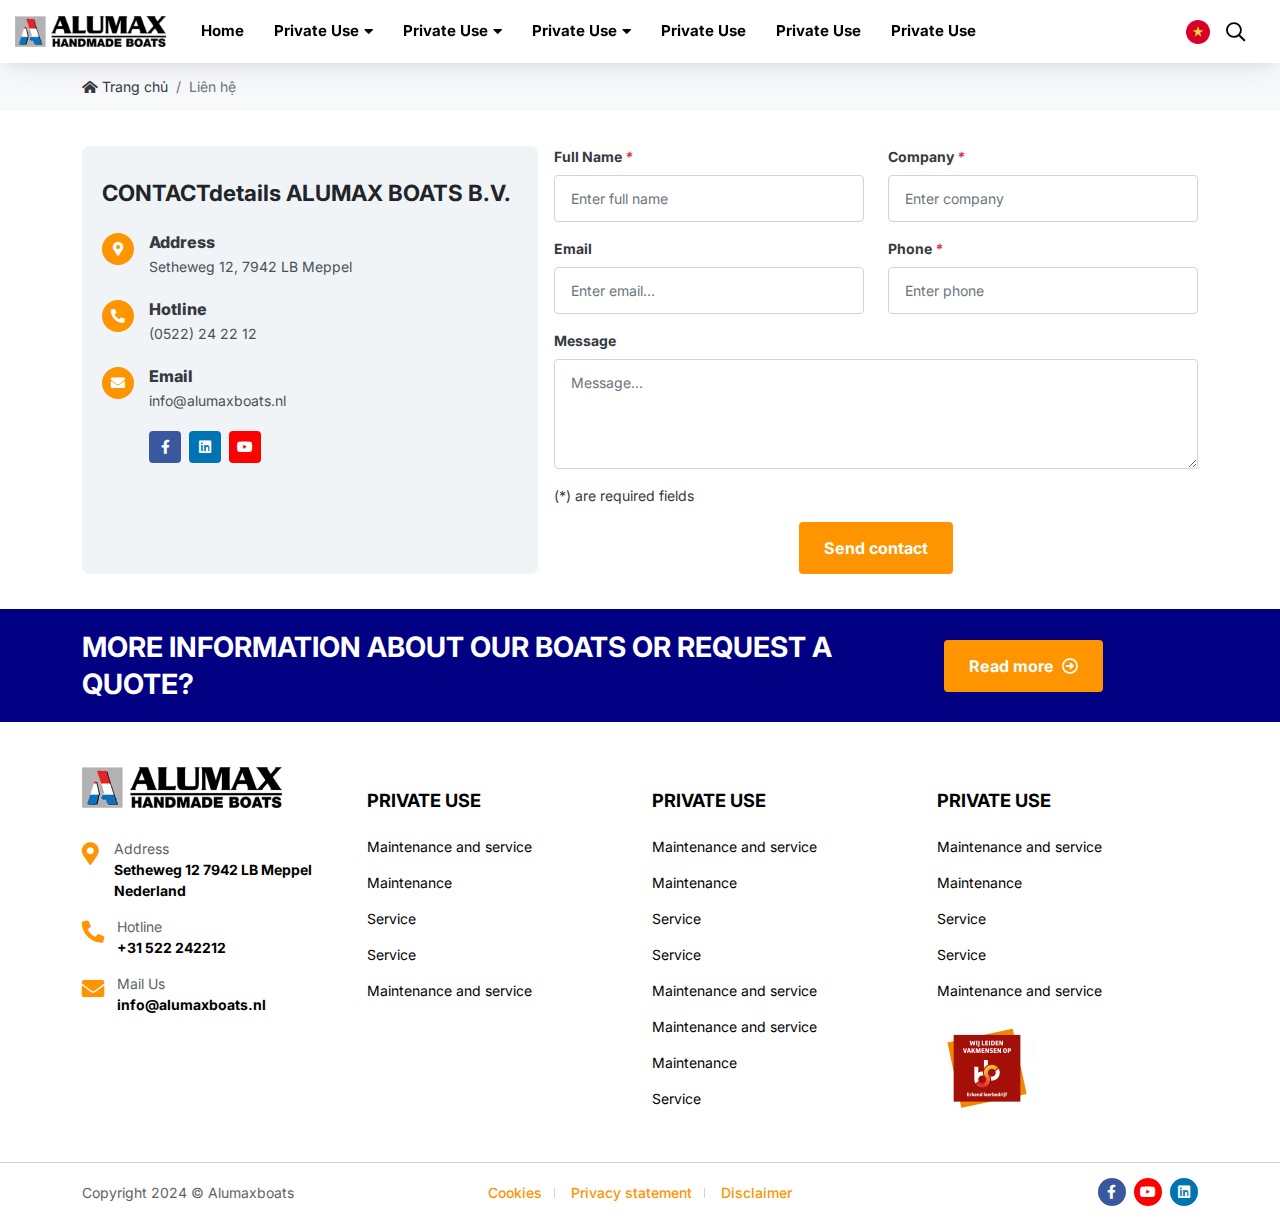
<file: lien-he.html>
<!DOCTYPE html>
<html lang="vi">
<head>
    <meta charset="UTF-8">
    <meta name="viewport"
          content="width=device-width, user-scalable=no, initial-scale=1.0, maximum-scale=1.0, minimum-scale=1.0">

    <title>Template AlumaxBoats</title>
    <meta name="description" content="Template AlumaxBoats">
    <meta name="author" content="">

    <meta property="og:title" content="Template AlumaxBoats">
    <meta property="og:type" content="website">
    <meta property="og:url" content="">
    <meta property="og:description" content="Template AlumaxBoats">
    <meta property="og:image" content="./assets/images/logo.png">

    <link rel="preconnect" href="https://fonts.googleapis.com">
    <link rel="preconnect" href="https://fonts.gstatic.com" crossorigin>
    <link rel="preconnect" href="https://fonts.googleapis.com">
    <link rel="preconnect" href="https://fonts.gstatic.com" crossorigin>
    <link href="https://fonts.googleapis.com/css2?family=Inter:wght@100..900&display=swap" rel="stylesheet">


    <link rel="icon" href="./assets/images/favicon.png">
    <link rel="apple-touch-icon" href="./assets/images/favicon.png">
    <link rel="stylesheet" href="./assets/plugins/bootstrap/css/bootstrap.min.css">
    <link rel="stylesheet" href="./assets/plugins/swiper/swiper-bundle.min.css">
    <link rel="stylesheet" href="./assets/plugins/fancybox/fancybox.min.css">
    <link rel="stylesheet" href="./assets/fonts/fontawesome/css/all.min.css">
    <link rel="stylesheet" href="./assets/css/base.css">
    <link rel="stylesheet" href="./assets/css/style.css">
    <link rel="stylesheet" href="./assets/css/responsive.css">

    <style>
        :root {
            --primary-color: #FE9400;
            --primary-hover: #de8000;
            --primary-rgb: 254, 148, 0;
            --secondary-color: #010082;
            --secondary-hover: #0302a4;
            --secondary-rgb: 1, 0, 130;
        }
    </style>
</head>
<body>

<div id="header" class="header">
    <div class="header-inner">
        <div class="header-logo">
            <a href="" class="d-inline-block align-middle">
                <img src="./assets/images/logo.png" height="31" class="mw-100" alt="">
            </a>
        </div>
        <div class="header-navigation" id="header-navigation">
            <ul>
                <li class="navigation-logo d-flex d-lg-none">
                    <a href="" class="d-inline-flex align-middle" data-href="">
                        <img src="./assets/images/logo.png" class="img-fluid">
                    </a>
                </li>
                <li>
                    <a href="">
                        Home
                    </a>
                </li>
                <li>
                    <a href="">
                        Private Use
                        <i class="fas fa-caret-down"></i>
                    </a>
                    <ul>
                        <li>
                            <a href="">
                                Private Use
                            </a>
                        </li>
                        <li>
                            <a href="">
                                Leveringsvoorwaarden aluminium boot
                            </a>
                        </li>
                        <li>
                            <a href="">
                                Private Use
                            </a>
                        </li>
                        <li>
                            <a href="">
                                Private Use
                            </a>
                        </li>
                        <li>
                            <a href="">
                                Private Use
                            </a>
                        </li>
                    </ul>
                </li>
                <li>
                    <a href="">
                        Private Use
                        <i class="fas fa-caret-down"></i>
                    </a>
                    <ul>
                        <li>
                            <a href="">
                                Private Use
                            </a>
                        </li>
                        <li>
                            <a href="">
                                Private Use
                            </a>
                        </li>
                        <li>
                            <a href="">
                                Private Use
                            </a>
                        </li>
                        <li>
                            <a href="">
                                Private Use
                            </a>
                        </li>
                        <li>
                            <a href="">
                                Private Use
                            </a>
                        </li>
                    </ul>
                </li>
                <li>
                    <a href="">
                        Private Use
                        <i class="fas fa-caret-down"></i>
                    </a>
                    <ul>
                        <li>
                            <a href="">
                                Private Use
                            </a>
                        </li>
                        <li>
                            <a href="">
                                Private Use
                            </a>
                        </li>
                        <li>
                            <a href="">
                                Private Use
                            </a>
                        </li>
                        <li>
                            <a href="">
                                Private Use
                            </a>
                        </li>
                        <li>
                            <a href="">
                                Private Use
                            </a>
                        </li>
                    </ul>
                </li>
                <li>
                    <a href="">
                        Private Use
                    </a>
                </li>
                <li>
                    <a href="">
                        Private Use
                    </a>
                </li>
                <li>
                    <a href="">
                        Private Use
                    </a>
                </li>
            </ul>
        </div>
        <div class="header-action ms-auto">
            <div class="header-language position-relative">
                <button type="button" class="header-language_button">
                    <img src="./assets/images/language/vn.png" class="img-fluid" alt="">
                </button>
                <ul class="header-language_list">
                    <li>
                        <a href="" class="active">
                            <img src="./assets/images/language/vn.png" class="img-fluid" alt="">
                            Tiếng Việt
                        </a>
                    </li>
                    <li>
                        <a href="">
                            <img src="./assets/images/language/en.png" class="img-fluid" alt="">
                            English
                        </a>
                    </li>
                </ul>
            </div>
            <div class="header-search headerSearch position-relative">
                <button type="button" class="header-search_button callSearch">
                    <i class="far fa-search"></i>
                </button>
                <form action="">
                    <div class="header-search_form">
                        <input type="text" placeholder="Please enter key search" class="form-control">
                        <button type="submit" class="header-search_button">
                            <i class="far fa-search"></i>
                        </button>
                    </div>
                </form>
            </div>
            <div class="header-contact">
                <div class="header-contact_phone">
                    <a href="">
                        <i class="fas fa-phone-alt"></i>
                        0522 242 212
                    </a>
                </div>
                <div class="header-contact_page">
                    <a href="">
                        Contact
                    </a>
                </div>
            </div>
            <div class="header-hamburger d-flex d-lg-none">
                <button type="button" class="hamburger-button" id="hamburger-button">
                    <span></span>
                    <span></span>
                    <span></span>
                    <span></span>
                </button>
            </div>
        </div>
    </div>
    <div class="header-overlay" id="header-overlay"></div>
</div>

<div id="main" class="main">
    <div class="section-page">
        <div class="section-breadcrumb bg-light">
            <div class="container">
                <ol class="breadcrumb bg-transparent rounded-0 mb-0 p-0">
                    <li class="breadcrumb-item">
                        <a href="#"><i class="fas fa-home-alt me-1"></i>Trang chủ</a>
                    </li>
                    <li class="breadcrumb-item">
                        Liên hệ
                    </li>
                </ol>
            </div>
        </div>
        <div class="section-gap_small">
            <div class="container">
                <div class="row g-3">
                    <div class="col-12 col-lg-5 mb-4 mb-lg-0">
                        <div class="contact-block">
                            <div class="contact-block_wrapper">
                                <div class="contact-block_item">
                                    <div class="contact-item_website">
                                        CONTACTdetails ALUMAX BOATS B.V.
                                    </div>
                                </div>
                                <div class="contact-block_item">
                                    <div class="contact-item_icon flex-shrink-0">
                                        <i class="fas fa-map-marker-alt"></i>
                                    </div>
                                    <div class="contact-item_content flex-grow-1">
                                        <div class="contact-item_title">
                                            Address
                                        </div>
                                        <div class="contact-item_text">
                                            Setheweg 12, 7942 LB Meppel
                                        </div>
                                    </div>
                                    <a class="stretched-link" target="_blank"
                                       href="https://goo.gl/maps/8tbvwqxEZzLtRSJa7"></a>
                                </div>
                                <div class="contact-block_item">
                                    <div class="contact-item_icon flex-shrink-0">
                                        <i class="fas fa-phone-alt"></i>
                                    </div>
                                    <div class="contact-item_content flex-grow-1">
                                        <div class="contact-item_title">
                                            Hotline
                                        </div>
                                        <div class="contact-item_text">
                                            (0522) 24 22 12
                                        </div>
                                    </div>
                                    <a class="stretched-link" target="_blank"
                                       href="tel:(0522) 24 22 12"></a>
                                </div>
                                <div class="contact-block_item">
                                    <div class="contact-item_icon flex-shrink-0">
                                        <i class="fas fa-envelope"></i>
                                    </div>
                                    <div class="contact-item_content flex-grow-1">
                                        <div class="contact-item_title">
                                            Email
                                        </div>
                                        <div class="contact-item_text">
                                            info@alumaxboats.nl
                                        </div>
                                    </div>
                                    <a class="stretched-link" target="_blank"
                                       href="mailto:info@alumaxboats.nl"></a>
                                </div>
                                <div class="contact-block_item">
                                    <ul class="list-unstyled mb-0 d-flex align-items-center justify-content-start">
                                        <li>
                                            <a href="" class="facebook">
                                                <i class="fab fa-facebook-f"></i>
                                            </a>
                                        </li>
                                        <li>
                                            <a href="" class="linkedin">
                                                <i class="fab fa-linkedin"></i>
                                            </a>
                                        </li>
                                        <li>
                                            <a href="" class="youtube">
                                                <i class="fab fa-youtube"></i>
                                            </a>
                                        </li>
                                    </ul>
                                </div>
                            </div>
                        </div>
                    </div>
                    <div class="col-12 col-lg-7">
                        <form id="formTemp" class="frm-validation needs-validation" novalidate>
                            <div class="row">
                                <div class="col-12 col-lg-6 mb-3 md-lg-0">
                                    <div class="frm-validation_item">
                                        <label class="frm-validation_label">Full Name <i
                                                class="text-danger">*</i></label>
                                        <input type="text"
                                               class="frm-validation_input form-control" placeholder="Enter full name"
                                               required="">
                                        <div class="frm-validation_valid invalid-feedback">
                                            Please enter full name
                                        </div>
                                    </div>
                                </div>
                                <div class="col-12 col-lg-6 mb-3 md-lg-0">
                                    <div class="frm-validation_item">
                                        <label class="frm-validation_label">Company <i
                                                class="text-danger">*</i></label>
                                        <input type="text"
                                               class="frm-validation_input form-control" placeholder="Enter company"
                                               required="">
                                        <div class="frm-validation_valid invalid-feedback">
                                            Please enter company
                                        </div>
                                    </div>
                                </div>
                                <div class="col-12 col-lg-6 mb-3 md-lg-0">
                                    <div class="frm-validation_item">
                                        <label class="frm-validation_label">Email</label>
                                        <input type="email"
                                               class="frm-validation_input form-control"
                                               placeholder="Enter email...">
                                        <div class="frm-validation_valid invalid-feedback">
                                            Please enter email
                                        </div>
                                    </div>
                                </div>
                                <div class="col-12 col-lg-6 mb-3 md-lg-0">
                                    <div class="frm-validation_item">
                                        <label class="frm-validation_label">Phone <i
                                                class="text-danger">*</i></label>
                                        <input type="tel"
                                               class="frm-validation_input form-control" minlength="10"
                                               maxlength="10" required="" placeholder="Enter phone">
                                        <div class="frm-validation_valid invalid-feedback">
                                            Please enter phone
                                        </div>
                                    </div>
                                </div>
                                <div class="col-12 mb-3 md-lg-0">
                                    <div class="frm-validation_item">
                                        <label class="frm-validation_label">Message</label>
                                        <textarea rows="4"
                                                  class="frm-validation_textarea form-control"
                                                  placeholder="Message..."></textarea>
                                    </div>
                                </div>
                                <div class="frm-validation_item frm-validation_desc">
                                    (*) are required fields
                                </div>
                                <div class="frm-validation_item mt-3 frm-validation_button text-center">
                                    <button type="submit" id="frm-validation_button"
                                            class="button-theme button-theme_primary rounded-1">
                                        Send contact
                                    </button>
                                </div>
                            </div>
                        </form>
                    </div>
                </div>
            </div>
        </div>
    </div>
</div>

<footer id="footer" class="footer">
    <div class="section-gap section-contact">
        <div class="container">
            <div class="row align-items-center">
                <div class="col-lg-8 col-xl-9">
                    <div class="section-heading mb-0">
                        <div class="heading-title text-white">
                            MORE INFORMATION ABOUT OUR BOATS OR REQUEST A QUOTE?
                        </div>
                    </div>
                </div>
                <div class="col-lg-4 col-xl-2 text-lg-end text-center mt-4 mt-lg-0">
                    <a href="" class="button-theme button-theme_primary rounded-1">
                        Read more
                        <i class="far fa-arrow-alt-circle-right"></i>
                    </a>
                </div>
            </div>
        </div>
    </div>
    <div class="footer-top">
        <div class="container">
            <div class="row">
                <div class="col-lg-3 col-md-6">
                    <div class="footer-item">
                        <div class="footer-logo">
                            <a href="" class="d-inline-block align-middle">
                                <img src="./assets/images/logo.png" class="img-fluid" alt="">
                            </a>
                        </div>
                        <div class="footer-contact">
                            <a href="" class="footer-contact_item">
                                <span class="footer-contact_item__icon">
                                    <i class="fas fa-map-marker-alt"></i>
                                </span>
                                <span class="footer-contact_item__content">
                                    <span class="footer-contact_item__title">
                                        Address
                                    </span>
                                    <span class="footer-contact_item__value">
                                        Setheweg 12
                                        7942 LB Meppel
                                        Nederland
                                    </span>
                                </span>
                            </a>
                            <a href="" class="footer-contact_item">
                                <span class="footer-contact_item__icon">
                                    <i class="fas fa-phone-alt"></i>
                                </span>
                                <span class="footer-contact_item__content">
                                    <span class="footer-contact_item__title">
                                        Hotline
                                    </span>
                                    <span class="footer-contact_item__value">
                                        +31 522 242212
                                    </span>
                                </span>
                            </a>
                            <a href="" class="footer-contact_item">
                                <span class="footer-contact_item__icon">
                                    <i class="fas fa-envelope"></i>
                                </span>
                                <span class="footer-contact_item__content">
                                    <span class="footer-contact_item__title">
                                        Mail Us
                                    </span>
                                    <span class="footer-contact_item__value">
                                        info@alumaxboats.nl
                                    </span>
                                </span>
                            </a>
                        </div>
                    </div>
                </div>
                <div class="col-lg-3 col-6 col-md-6">
                    <div class="footer-item">
                        <div class="footer-title">
                            Private use
                        </div>
                        <div class="footer-list">
                            <a href="" class="d-inline-block align-middle footer-list_item">
                                Maintenance and service
                            </a>
                            <a href="" class="d-inline-block align-middle footer-list_item">
                                Maintenance
                            </a>
                            <a href="" class="d-inline-block align-middle footer-list_item">
                                Service
                            </a>
                            <a href="" class="d-inline-block align-middle footer-list_item">
                                Service
                            </a>
                            <a href="" class="d-inline-block align-middle footer-list_item">
                                Maintenance and service
                            </a>
                        </div>
                    </div>
                </div>
                <div class="col-lg-3 col-6 col-md-6">
                    <div class="footer-item">
                        <div class="footer-title">
                            Private use
                        </div>
                        <div class="footer-list">
                            <a href="" class="d-inline-block align-middle footer-list_item">
                                Maintenance and service
                            </a>
                            <a href="" class="d-inline-block align-middle footer-list_item">
                                Maintenance
                            </a>
                            <a href="" class="d-inline-block align-middle footer-list_item">
                                Service
                            </a>
                            <a href="" class="d-inline-block align-middle footer-list_item">
                                Service
                            </a>
                            <a href="" class="d-inline-block align-middle footer-list_item">
                                Maintenance and service
                            </a>
                            <a href="" class="d-inline-block align-middle footer-list_item">
                                Maintenance and service
                            </a>
                            <a href="" class="d-inline-block align-middle footer-list_item">
                                Maintenance
                            </a>
                            <a href="" class="d-inline-block align-middle footer-list_item">
                                Service
                            </a>
                        </div>
                    </div>
                </div>
                <div class="col-lg-3 col-6 col-md-6">
                    <div class="footer-item">
                        <div class="footer-title">
                            Private use
                        </div>
                        <div class="footer-list">
                            <a href="" class="d-inline-block align-middle footer-list_item">
                                Maintenance and service
                            </a>
                            <a href="" class="d-inline-block align-middle footer-list_item">
                                Maintenance
                            </a>
                            <a href="" class="d-inline-block align-middle footer-list_item">
                                Service
                            </a>
                            <a href="" class="d-inline-block align-middle footer-list_item">
                                Service
                            </a>
                            <a href="" class="d-inline-block align-middle footer-list_item">
                                Maintenance and service
                            </a>
                        </div>
                        <div class="footer-images mt-3">
                            <img src="./assets/images/footer-image.png" class="img-fluid" alt="">
                        </div>
                    </div>
                </div>
            </div>
        </div>
    </div>
    <div class="footer-bottom">
        <div class="container">
            <div class="row g-2 align-items-center">
                <div class="col-lg-4 order-lg-1 order-3">
                    <div class="footer-copyright">
                        Copyright 2024 © Alumaxboats
                    </div>
                </div>
                <div class="col-lg-4 order-lg-2 order-1">
                    <div class="footer-navigation">
                        <a href="" class="footer-navigation_item d-inline-block align-middle">
                            Cookies
                        </a>
                        <a href="" class="footer-navigation_item d-inline-block align-middle">
                            Privacy statement
                        </a>
                        <a href="" class="footer-navigation_item d-inline-block align-middle">
                            Disclaimer
                        </a>
                    </div>
                </div>
                <div class="col-lg-4 order-lg-3 order-2">
                    <div class="footer-social">
                        <a href="" class="footer-social_item footer-social_facebook">
                            <i class="fab fa-facebook-f"></i>
                        </a>
                        <a href="" class="footer-social_item footer-social_youtube">
                            <i class="fab fa-youtube"></i>
                        </a>
                        <a href="" class="footer-social_item footer-social_linkedin">
                            <i class="fab fa-linkedin"></i>
                        </a>
                    </div>
                </div>
            </div>
        </div>
    </div>
</footer>

<script type="text/javascript" src="./assets/plugins/jquery.min.js"></script>
<script type="text/javascript"
        src="./assets/plugins/bootstrap/js/bootstrap.bundle.min.js"></script>
<script type="text/javascript" src="./assets/plugins/swiper/swiper-bundle.min.js"></script>
<script type="text/javascript" src="./assets/plugins/fancybox/fancybox.min.js"></script>
<script type="text/javascript" src="./assets/js/app.js"></script>
</body>
</html>
</file>
<file: assets/css/base.css>
:root {
    --transition-default: 0.3s all ease-in-out;
    --font-theme: 'Inter', Arial, Helvetica, sans-serif;
    --size-theme: 14px;
}

body {
    position: relative;
    width: 100%;
    color: var(--bs-gray-800);
    font-family: var(--font-theme);
    font-size: var(--size-theme);
    font-weight: 400;
    font-style: normal;
    background-color: #fff;
}

a,
a:hover,
a:focus {
    outline: none;
    text-decoration: none;
    cursor: pointer;
    -o-transition: var(--transition-default);
    transition: var(--transition-default);
    -webkit-transition: var(--transition-default);
}

button,
button:hover,
button:focus {
    -webkit-box-shadow: none !important;
    box-shadow: none !important;
    outline: none !important;
    text-decoration: none !important;
    cursor: pointer;
    -o-transition: var(--transition-default);
    transition: var(--transition-default);
    -webkit-transition: var(--transition-default);
    cursor: pointer !important;
}

input,
select,
textarea {
    -o-transition: var(--transition-default);
    transition: var(--transition-default);
    -webkit-transition: var(--transition-default);
}

input:focus,
select:focus,
textarea:focus {
    box-shadow: inset 0 1px 1px rgb(0 0 0 / 8%), 0 0 8px rgb(102 175 233 / 60%) !important;
    -webkit-box-shadow: inset 0 1px 1px rgb(0 0 0 / 8%), 0 0 8px rgb(102 175 233 / 60%) !important;
    outline: none !important;
    border-color: #66afe9 !important;
}

.transition-default {
    -o-transition: var(--transition-default);
    transition: var(--transition-default);
    -webkit-transition: var(--transition-default);
}

.background-cover {
    background-size: cover;
    background-position: center center;
    background-repeat: no-repeat;
}

.image-cover {
    position: absolute;
    top: 0;
    left: 0;
    width: 100%;
    height: 100%;
    -o-object-fit: cover;
    object-fit: cover;
}

.image-contain {
    position: absolute;
    top: 0;
    left: 0;
    width: 100%;
    height: 100%;
    -o-object-fit: contain;
    object-fit: contain;
}

.object-fit-cover {
    -o-object-fit: cover;
    object-fit: cover;
}

.object-fit-contain {
    -o-object-fit: contain;
    object-fit: contain;
}

.pseudo {
    position: relative;
}

.pseudo:before,
.pseudo:after {
    position: absolute;
    content: '';
    display: block;
}

.limit {
    --line: 2;
    overflow: hidden;
    -o-text-overflow: ellipsis;
    text-overflow: ellipsis;
    display: -webkit-box;
    -webkit-line-clamp: var(--line);
    line-clamp: var(--line);
    -webkit-box-orient: vertical;
}

input::-webkit-outer-spin-button,
input::-webkit-inner-spin-button {
    -webkit-appearance: none;
    margin: 0;
}

input[type='number'] {
    -moz-appearance: textfield;
}

.form-mobile input[type=date]::-webkit-inner-spin-button,
.form-mobile input[type=date]::-webkit-calendar-picker-indicator,
.form-mobile input[type=datetime-local]::-webkit-inner-spin-button,
.form-mobile input[type=datetime-local]::-webkit-calendar-picker-indicator,
.form-mobile input[type=month]::-webkit-inner-spin-button,
.form-mobile input[type=month]::-webkit-calendar-picker-indicator,
.form-mobile input[type=time]::-webkit-inner-spin-button,
.form-mobile input[type=time]::-webkit-calendar-picker-indicator {
    opacity: 0;
}

.form-mobile > span:before {
    position: absolute;
    content: "\f073";
    font-family: "Font Awesome 5 Pro";
    font-size: var(--size-theme);
    color: var(--bs-gray-700);
    top: 50%;
    right: 0.75rem;
    -webkit-transform: translateY(-50%);
    -ms-transform: translateY(-50%);
    transform: translateY(-50%);
    pointer-events: none;
}

.zi--1 {
    z-index: -1;
}

.zi-1 {
    z-index: 1;
}

.zi-2 {
    z-index: 2;
}

.zi-3 {
    z-index: 3;
}

.zi-4 {
    z-index: 4;
}

.zi-5 {
    z-index: 5;
}

.zi-10 {
    z-index: 10;
}

.ratio > img {
    -o-object-fit: cover;
    object-fit: cover;
}

.ratio-2x1 {
    --bs-aspect-ratio: 50%;
}

.ratio-3x2 {
    --bs-aspect-ratio: calc(2 / 3 * 100%);
}

.gap-5px {
    gap: 5px;
}

.gap-10px {
    gap: 10px;
}

.gap-15px {
    gap: 15px;
}

.gap-20px {
    gap: 20px;
}

.gap-25px {
    gap: 25px;
}

.gap-30px {
    gap: 30px;
}

.link-default {
    display: -webkit-inline-box;
    display: -ms-inline-flexbox;
    display: inline-flex;
    -webkit-box-align: center;
    -ms-flex-align: center;
    align-items: center;
    vertical-align: middle;
    border: 0;
    outline: none;
    -webkit-box-shadow: none;
    box-shadow: none;
    background: transparent;
    padding: 0;
}

.flex-same {
    -webkit-box-flex: 1 !important;
    -ms-flex: 1 1 0px !important;
    flex: 1 1 0 !important;
}

.fz-10 {
    font-size: .7em;
}

.fz-11 {
    font-size: .775em;
}

.fz-12 {
    font-size: .85em;
}

.fz-13 {
    font-size: .925em;
}

.fz-14 {
    font-size: 1em;
}

.fz-15 {
    font-size: 1.075em;
}

.fz-16 {
    font-size: 1.15em;
}

.fz-17 {
    font-size: 1.225em;
}

.fz-18 {
    font-size: 1.3em;
}

.fz-19 {
    font-size: 1.375em;
}

.fz-20 {
    font-size: 1.45em;
}

.fz-21 {
    font-size: 1.525em;
}

.fz-22 {
    font-size: 1.6em;
}

.fz-23 {
    font-size: 1.675em;
}

.fz-24 {
    font-size: 1.75em;
}

.fz-inherit {
    font-size: inherit !important
}

.color-inherit {
    color: inherit !important
}

.mw-25px {
    min-width: 25px !important;
}

.mw-50px {
    min-width: 50px !important;
}

.mw-75px {
    min-width: 75px !important;
}

.mw-100px {
    min-width: 100px !important;
}
</file>
<file: assets/css/style.css>
.bg-theme_light {
    background-color: #eff0f3;
}

.section-gap {
    padding: 70px 0;
}

.section-gap_small {
    padding: 35px 0;
}

.section-heading {
    margin-bottom: 30px;
}

.section-heading .heading-sub {
    color: var(--primary-color);
    margin-bottom: 12px;
    font-size: 1.3em;
    font-weight: 500;
}

.section-heading .heading-title {
    color: var(--bs-black);
    font-size: 2em;
    font-weight: 700;
    line-height: 1.3;
}

.section-heading .heading-text {
    font-size: 1.075em;
    color: #606365;
    line-height: 1.8;
    margin-top: 12px;
}

.section-heading .heading-text > p:last-child {
    margin-bottom: 0;
}

.section-heading .heading-button,
.section-heading .heading-link {
    margin-top: 20px;
}

.link-theme {
    font-weight: 700;
    display: inline-flex;
    align-items: center;
    justify-content: center;
    gap: 4px;
    font-size: 1.075em;
    outline: none;
    box-shadow: none;
    border: 0;
}

.link-theme > i {
    font-size: 1.3em;
}

.link-theme.link-theme_primary {
    color: var(--primary-color);
}

.link-theme.link-theme_primary:hover {
    color: var(--primary-hover);
}

.button-theme {
    padding: 14px 25px;
    font-weight: 700;
    display: inline-flex;
    align-items: center;
    justify-content: center;
    gap: 8px;
    font-size: 1.15em;
    border-radius: 50px;
    outline: none;
    box-shadow: none;
    border: 0;
    white-space: nowrap;
}

.button-theme.button-theme_primary {
    background-color: var(--primary-color);
    color: var(--bs-white);
}

.button-theme.button-theme_primary:hover {
    background-color: var(--primary-hover);
}

.button-theme.button-theme_light {
    background-color: rgba(var(--primary-rgb), 0.08);
    border: 1px solid var(--primary-hover);
    color: var(--primary-color);
}

.slider-theme .slider-pagination {
    position: absolute;
    bottom: 0;
    left: 50%;
    transform: translateX(-50%);
    z-index: 2;
    display: flex;
    align-items: center;
    justify-content: center;
    gap: 10px;
}

.slider-theme .slider-pagination .slider-pagination_item {
    background: transparent;
    width: 26px;
    height: 26px;
    border-radius: 50%;
    position: relative;
    border: 1px solid transparent;
    transition: var(--transition-default);
    flex-shrink: 0;
}

.slider-theme .slider-pagination .slider-pagination_item:before {
    position: absolute;
    content: "";
    height: 7px;
    width: 7px;
    border-radius: 50%;
    top: 50%;
    left: 50%;
    transform: translate(-50%, -50%);
    background: var(--bs-black);
    transition: var(--transition-default);
}

.slider-theme .slider-pagination .slider-pagination_item.swiper-pagination-bullet-active {
    border-color: var(--primary-color);
}

.slider-theme .slider-pagination .slider-pagination_item.swiper-pagination-bullet-active:before {
    background: var(--primary-color);
}

.header {
    padding: 0 15px;
    background: var(--bs-white);
    position: sticky;
    top: 0;
    left: 0;
    right: 0;
    z-index: 2;
    width: 100%;
    -webkit-box-shadow: 0 6px 14px -6px rgba(24, 39, 75, 0.1), 0px 10px 32px -4px rgba(24, 39, 75, 0.075);
    box-shadow: 0 6px 14px -6px rgba(24, 39, 75, 0.1), 0px 10px 32px -4px rgba(24, 39, 75, 0.075);
}

.header .header-inner {
    display: flex;
    align-items: center;
    gap: 30px;
}

.header .header-inner .header-navigation ul {
    padding-left: 0;
    margin-bottom: 0;
    list-style: none;
}

.header .header-inner .header-navigation > ul {
    display: flex;
    align-items: center;
}

.header .header-inner .header-navigation > ul > li {
    position: relative;
}

.header .header-inner .header-navigation > ul > li > a {
    font-size: 1.075em;
    color: var(--bs-black);
    font-weight: 700;
    display: inline-flex;
    align-items: center;
    justify-content: center;
    padding: 20px 15px;
    gap: 5px;
    white-space: nowrap;
}

.header .header-inner .header-navigation > ul > li > a > i {
    transition: .3s transform ease-in-out;
}

.header .header-inner .header-navigation > ul > li:hover > a {
    background-color: var(--primary-color);
    color: var(--bs-white);
}

.header .header-inner .header-navigation > ul > li:hover > a > i {
    transform: rotate(180deg);
}

.header .header-inner .header-navigation > ul > li > ul {
    position: absolute;
    border-radius: 0;
    -webkit-box-shadow: 0 12px 30px rgba(45, 56, 68, .05);
    box-shadow: 0 12px 30px rgba(45, 56, 68, .05);
    -webkit-transform: translateY(15px);
    -ms-transform: translateY(15px);
    transform: translateY(15px);
    -webkit-transform-origin: center top;
    -ms-transform-origin: center top;
    transform-origin: center top;
    -webkit-transition: all .3s cubic-bezier(.645, .045, .355, 1);
    -o-transition: all .3s cubic-bezier(.645, .045, .355, 1);
    transition: all .3s cubic-bezier(.645, .045, .355, 1);
    will-change: transform;
    left: 0;
    top: 100%;
    background-color: var(--bs-white);
    min-width: 200px;
    width: -webkit-max-content;
    width: -moz-max-content;
    width: max-content;
    opacity: 0;
    visibility: hidden;
    pointer-events: none;
}

.header .header-inner .header-navigation > ul > li:hover > ul {
    -webkit-transform: translateY(0);
    -ms-transform: translateY(0);
    transform: translateY(0);
    opacity: 1;
    visibility: visible;
    pointer-events: auto;
}

.header .header-inner .header-navigation > ul > li > ul > li > a {
    padding: 10px 15px;
    color: var(--bs-black);
    font-weight: 500;
    display: flex;
    align-items: center;
    gap: 4px;
    transition: var(--transition-default);
    font-size: 1.075em;
    letter-spacing: 0.5px;
    text-transform: uppercase;
}

.header .header-inner .header-navigation > ul > li > ul > li:hover > a {
    background: var(--primary-color);
    color: var(--bs-white);
}

.header .header-action {
    display: flex;
    align-items: center;
    justify-content: flex-end;
    margin-right: -15px;
}

.header .header-action .header-contact {
    display: flex;
    justify-content: flex-end;
}

.header .header-action .header-contact .header-contact_phone {
    display: flex;
    flex-direction: column;
    justify-content: center;
    border-left: 1px solid var(--bs-gray-500);
    padding: 0 15px;
}

.header .header-action .header-contact .header-contact_phone > a {
    color: var(--bs-black);
    font-weight: 500;
    font-size: 1.075em;
    display: flex;
    align-items: center;
    justify-content: center;
    text-align: center;
    padding: 4px 10px;
    gap: 6px;
    white-space: nowrap;
}

.header .header-action .header-contact .header-contact_phone > a > i {
    font-size: 1.075em;
}

.header .header-action .header-contact .header-contact_phone > a:hover {
    color: var(--primary-color);
}

.header .header-action .header-contact .header-contact_page > a {
    background-color: var(--primary-color);
    color: var(--bs-white);
    font-weight: 500;
    font-size: 1.3em;
    text-transform: uppercase;
    display: flex;
    align-items: center;
    justify-content: center;
    padding: 18px 45px;
    text-align: center;
}

.header .header-action .header-contact .header-contact_page > a:hover {
    background-color: var(--primary-hover);
}

.header .header-action .header-language {
    display: -webkit-box;
    display: -ms-flexbox;
    display: flex;
    -webkit-box-align: center;
    -ms-flex-align: center;
    align-items: center;
    -ms-flex-negative: 0;
    flex-shrink: 0;
    padding: 0 20px;
    z-index: 2;
}

.header .header-action .header-language .header-language_button {
    display: block;
    padding: 19.5px 0;
    border: 0;
    background-color: transparent;
    outline: none;
    -webkit-box-shadow: none;
    box-shadow: none;
}

.header .header-action .header-language .header-language_button img {
    width: 24px;
    height: 24px;
}

.header .header-action .header-language .header-language_list {
    position: absolute;
    border-radius: 0;
    -webkit-box-shadow: 0 12px 30px rgba(45, 56, 68, .05);
    box-shadow: 0 12px 30px rgba(45, 56, 68, .05);
    -webkit-transform: translateY(15px);
    -ms-transform: translateY(15px);
    transform: translateY(15px);
    -webkit-transform-origin: center top;
    -ms-transform-origin: center top;
    transform-origin: center top;
    -webkit-transition: all .3s cubic-bezier(.645, .045, .355, 1);
    -o-transition: all .3s cubic-bezier(.645, .045, .355, 1);
    transition: all .3s cubic-bezier(.645, .045, .355, 1);
    will-change: transform;
    right: 0;
    top: 100%;
    background-color: var(--bs-white);
    min-width: 150px;
    width: -webkit-max-content;
    width: -moz-max-content;
    width: max-content;
    opacity: 0;
    visibility: hidden;
    pointer-events: none;
    list-style: none;
    margin-bottom: 0;
    padding-left: 0;
}

.header .header-action .header-language .header-language_list > li > a {
    padding: 10px 15px;
    color: var(--bs-black);
    font-weight: 500;
    display: flex;
    align-items: center;
    gap: 4px;
    transition: var(--transition-default);
    font-size: 1.075em;
    letter-spacing: 0.5px;
}

.header .header-action .header-language .header-language_list > li > a > img {
    width: 20px;
    height: 20px;
    margin-right: 4px;
}

.header .header-action .header-language:hover > .header-language_list {
    -webkit-transform: translateY(0);
    -ms-transform: translateY(0);
    transform: translateY(0);
    opacity: 1;
    visibility: visible;
    pointer-events: auto;
}

.header .header-action .header-language .header-language_list > li:hover > a,
.header .header-action .header-language .header-language_list > li > a.active {
    color: var(--primary-color);
    background-color: #f7f8fa;
}

.header .header-action .header-search {
    display: -webkit-box;
    display: -ms-flexbox;
    display: flex;
    -webkit-box-align: center;
    -ms-flex-align: center;
    align-items: center;
    -ms-flex-negative: 0;
    flex-shrink: 0;
    padding: 0 20px 0 0;
}

.header .header-action .header-search .header-search_button {
    padding: 22px 0;
    border: 0;
    background-color: transparent;
    outline: none;
    -webkit-box-shadow: none;
    box-shadow: none;
    font-size: 1.375em;
    width: 20px;
    display: flex;
    align-items: center;
    justify-content: center;
}

.header .header-action .header-search .header-search_form {
    background-color: var(--bs-white);
    display: flex;
    align-items: center;
    position: absolute;
    top: 100%;
    right: -1px;
    min-width: 375px;
    padding: 5px 20px 5px 10px;
    border-radius: 4px;
    -webkit-box-shadow: 0 12px 30px rgba(45, 56, 68, .05);
    box-shadow: 0 12px 30px rgba(45, 56, 68, .05);
    -webkit-transform: translateY(15px);
    -ms-transform: translateY(15px);
    transform: translateY(15px);
    -webkit-transform-origin: center top;
    -ms-transform-origin: center top;
    transform-origin: center top;
    -webkit-transition: all .3s cubic-bezier(.645, .045, .355, 1);
    -o-transition: all .3s cubic-bezier(.645, .045, .355, 1);
    transition: all .3s cubic-bezier(.645, .045, .355, 1);
    border: 1px solid var(--bs-gray-300);
    opacity: 0;
    visibility: hidden;
    pointer-events: none;
    height: 50px;
}

.header .header-action .header-search .header-search_form .form-control {
    border: 0 !important;
    box-shadow: none !important;
    outline: none;
    background-color: var(--bs-white);
    font-size: 1em;
    padding: 0;
    padding-left: 5px;
}

.header .header-action .header-search.is-search .callSearch > i:before {
    content: "\f00d";
}

.header .header-action .header-search.is-search .header-search_form {
    opacity: 1;
    visibility: visible;
    pointer-events: auto;
    -webkit-transform: translateY(0);
    -ms-transform: translateY(0);
    transform: translateY(0);
}


.header .header-hamburger .hamburger-button {
    position: relative;
    -webkit-box-orient: vertical;
    -webkit-box-direction: normal;
    -ms-flex-direction: column;
    flex-direction: column;
    border: 0;
    background: transparent;
    border-radius: 0;
    width: 32px;
    height: 32px;
    display: -webkit-box;
    display: -ms-flexbox;
    display: flex;
    -webkit-box-align: center;
    -ms-flex-align: center;
    align-items: center;
    -webkit-box-pack: center;
    -ms-flex-pack: center;
    justify-content: center;
    padding: 0;
}

.header .header-hamburger .hamburger-button > span {
    display: block;
    position: absolute;
    height: 1.5px;
    background: var(--bs-gray-800);
    border-radius: 9px;
    opacity: 1;
    left: 4px;
    right: 4px;
    -webkit-transform: rotate(0deg);
    -ms-transform: rotate(0deg);
    transform: rotate(0deg);
    -webkit-transition: .25s ease-in-out;
    -o-transition: .25s ease-in-out;
    transition: .25s ease-in-out;
}

.header .header-hamburger .hamburger-button > span:nth-child(1) {
    top: 8px;
}

.header .header-hamburger .hamburger-button > span:nth-child(2), .header .header-hamburger .hamburger-button > span:nth-child(3) {
    top: 15px;
}

.header .header-hamburger .hamburger-button > span:nth-child(4) {
    top: 22px;
}

.is-navigation .header .header-hamburger .hamburger-button > span:nth-child(2) {
    -webkit-transform: rotate(45deg) scale(.9);
    -ms-transform: rotate(45deg) scale(.9);
    transform: rotate(45deg) scale(.9);
}

.is-navigation .header .header-hamburger .hamburger-button > span:nth-child(3) {
    -webkit-transform: rotate(-45deg) scale(.9);
    -ms-transform: rotate(-45deg) scale(.9);
    transform: rotate(-45deg) scale(.9);
}

.is-navigation .header .header-hamburger .hamburger-button > span:nth-child(1), .is-navigation .header .header-hamburger .hamburger-button > span:nth-child(4) {
    top: 17.5px;
    width: 0;
    left: 50%;
    -webkit-transform: scale(.9);
    -ms-transform: scale(.9);
    transform: scale(.9);
}


.section-hero {
    display: flex;
}

.section-hero .hero-item {
    position: relative;
    width: 50%;
    flex-shrink: 0;
}

.section-hero .hero-item .hero-image {
    position: relative;
    background-color: var(--bs-white);
    background-position: center;
    background-repeat: no-repeat;
    background-size: cover;
}

.section-hero .hero-item .hero-image:before {
    display: block;
    content: "";
    padding-top: 60%;
}

.section-hero .hero-item .hero-button {
    position: absolute;
    bottom: 0;
    left: 50%;
    transform: translateX(-50%) translateY(50%);
    z-index: 2;
}

.section-introduction {
    padding: 80px 0;
}

.introduction-box {
    display: flex;
    align-items: center;
    background-color: var(--bs-white);
    -webkit-box-shadow: 8px 8px 30px 0 rgb(0 0 0 / 3%);
    -moz-box-shadow: 8px 8px 30px 0 rgb(0 0 0 / 3%);
    box-shadow: 8px 8px 30px 0 rgb(0 0 0 / 3%);
    border-radius: 6px;
    overflow: hidden;
    margin-top: 60px;
}

.introduction-box .introduction-image {
    width: 50%;
    flex-shrink: 0;
}

.introduction-box .introduction-content {
    width: 50%;
    flex-shrink: 0;
    padding: 30px;
}

.introduction-box .introduction-content .introduction-content_title {
    color: var(--bs-black);
    font-size: 1.6em;
    font-weight: 700;
}

.introduction-box .introduction-content .introduction-content_text {
    font-size: 1.075em;
    color: #606365;
    line-height: 1.8;
    margin-top: 8px;
}

.introduction-box .introduction-content .introduction-content_link {
    margin-top: 15px;
}

.slider-partner .slider-pagination {
    bottom: -30px;
}

.partner-item {
    position: relative;
    height: 100%;
    transition: var(--transition-default);
    background-position: 50%;
    background-repeat: no-repeat;
    background-size: contain;
    padding-top: 170px;
    filter: grayscale(100%);
    opacity: .5;
}

.partner-item:hover {
    filter: grayscale(0);
    opacity: 1;
}

.work-box {
    position: relative;
    border-radius: 5px;
    perspective: 1000px;
    transform-style: preserve-3d;
}

.work-box:before {
    display: block;
    content: "";
    padding-top: 75%;
}

.work-box .work-image {
    transition: all .6s ease-in-out;
    transform-style: preserve-3d;
    backface-visibility: hidden;
    transform: none;
    z-index: 1;
}

.work-box .work-content {
    position: absolute;
    height: 100%;
    width: 100%;
    top: 0;
    left: 0;
    background: var(--primary-color);
    display: flex;
    align-items: center;
    justify-content: center;
    flex-direction: column;
    text-align: center;
    color: var(--bs-white);
    transition: all .6s ease-in-out;
    transform-style: preserve-3d;
    backface-visibility: hidden;
    transform: rotateX(-180deg) rotateY(0);
}

.work-box .work-content .work-content_title {
    font-size: 1.6em;
    font-weight: 700;
}

.work-box .work-content .work-content_text {
    font-weight: 500;
    font-size: 1.075em;
    letter-spacing: .5px;
    margin-top: 20px;
}

.work-box .work-content .work-content_button {
    margin-top: 20px;
    border: 2px solid var(--bs-white);
    display: inline-block;
    line-height: 1;
    padding: 12px 24px;
    border-radius: 3px;
    color: var(--bs-white);
    text-align: center;
    font-weight: 500;
    font-size: 1.075em;
    letter-spacing: .5px;
}

.work-box:hover .work-image {
    transform: rotateX(180deg) rotateY(0);
}

.work-box:hover .work-content {
    transform: none;
}

.gallery-item {
    height: 100%;
    overflow: hidden;
    position: relative;
}

.gallery-item > a {
    height: 100%;
    overflow: hidden;
    position: relative;
}

.gallery-item > a:before {
    background-color: rgba(0, 0, 0, .6);
    height: 100%;
    width: 100%;
    position: absolute;
    top: 0;
    left: 0;
    display: block;
    content: "";
    transition: .8s all ease;
    opacity: 0;
    visibility: hidden;
}

.gallery-item > a:hover:before {
    opacity: 1;
    visibility: visible;
}

.section-banner {
    background-size: cover;
    background-position: center;
    background-repeat: no-repeat;
    background-attachment: fixed;
    position: relative;
    padding: 100px 0;
}

.section-banner:before {
    background-color: rgba(0, 0, 0, .4);
    height: 100%;
    width: 100%;
    position: absolute;
    top: 0;
    left: 0;
    display: block;
    content: "";
}

.section-banner > * {
    position: relative;
    z-index: 2;
}

.banner-heading .heading-title {
    color: var(--bs-white);
    font-size: 3.4em;
    font-weight: 700;
}

.banner-heading .heading-text {
    font-size: 1.15em;
    color: #e5e5e5;
    line-height: 1.8;
    margin-top: 8px;
}

.banner-heading .heading-text > p:last-child {
    margin-bottom: 0;
}

.banner-heading .heading-button {
    margin-top: 20px;
}

.section-contact {
    background-color: var(--secondary-color);
    padding: 20px 0;
}

.populated-item {
    display: flex;
}

.populated-item .populated-item_content {
    width: 50%;
    padding: 100px;
    min-height: 400px;
    display: flex;
    flex-direction: column;
    justify-content: center;
}

.populated-item .populated-item_image {
    width: 50%;
    flex-shrink: 0;
}

.populated-item:nth-child(even) {
    flex-direction: row-reverse;
}

.populated-item.populated-item_bg {
    background-color: var(--secondary-color);
}

.populated-item.populated-item_bg .section-heading .heading-title {
    color: var(--bs-white);
}

.company-item {
    display: flex;
    position: relative;
    z-index: 1;
}

.company-item .company-item_content {
    width: 30%;
    padding-top: 25px;
    padding-left: 25px;
}

.company-item .company-item_media {
    width: 70%;
    flex-shrink: 0;
    position: relative;
}

.company-item .company-item_media .company-item_media__play {
    position: absolute;
    top: 50%;
    left: 50%;
    transform: translate(-50%, -50%);
    display: flex;
    align-items: center;
    justify-content: center;
    width: 90px;
    height: 90px;
    border-radius: 50%;
    background-color: var(--primary-color);
    color: var(--bs-white);
    font-size: 2em;
    transition: var(--transition-default);
}

.company-item .company-item_media .company-item_media__play:before {
    position: absolute;
    display: block;
    content: "";
    top: 50%;
    left: 50%;
    transform: translate(-50%, -50%);
    width: 110px;
    height: 110px;
    border-radius: 50%;
    background-color: rgba(var(--bs-black-rgb), 0.1);
    z-index: -1;
}

.company-item .company-item_media .company-item_media__play:hover {
    background-color: var(--primary-hover);
}


.company-item:nth-child(even) {
    flex-direction: row-reverse;
    margin-top: -40px;
    z-index: 0;
}

.company-item:nth-child(even) .company-item_content {
    padding-right: 15px;
    padding-left: 0;
    padding-top: 75px;
}

.footer .footer-top {
    padding: 45px 0;
}

.footer .footer-item .footer-logo {
    margin-bottom: 30px;
}

.footer .footer-item .footer-contact {
    display: flex;
    flex-direction: column;
    gap: 15px;
}

.footer .footer-item .footer-contact .footer-contact_item {
    display: flex;
    gap: 15px;
}

.footer .footer-item .footer-contact .footer-contact_item .footer-contact_item__icon {
    color: var(--primary-color);
    font-size: 1.6em;
    width: 20px;
    align-self: flex-start;
    line-height: 1.4;
}

.footer .footer-item .footer-contact .footer-contact_item .footer-contact_item__content {
    display: flex;
    flex-direction: column;
}

.footer .footer-item .footer-contact .footer-contact_item .footer-contact_item__title {
    color: #606365;
}

.footer .footer-item .footer-contact .footer-contact_item .footer-contact_item__value {
    color: var(--bs-black);
    font-weight: 700;
}

.footer .footer-item .footer-title {
    font-size: 1.3em;
    color: var(--bs-black);
    font-weight: 700;
    margin-bottom: 22px;
    text-transform: uppercase;
    padding-top: 20px;
}

.footer .footer-item .footer-list {
    display: flex;
    flex-direction: column;
    gap: 15px;
}

.footer .footer-item .footer-list .footer-list_item {
    color: var(--bs-black);
}

.footer .footer-item .footer-list .footer-list_item:hover {
    color: var(--primary-color);
}


.footer .footer-bottom {
    border-top: 1px solid var(--bs-gray-400);
    padding: 15px 0;
}

.footer .footer-bottom .footer-copyright {
    color: #606365;
}

.footer .footer-bottom .footer-social {
    display: flex;
    align-items: center;
    justify-content: flex-end;
    gap: 8px;
}

.footer .footer-bottom .footer-social .footer-social_item {
    width: 28px;
    height: 28px;
    border-radius: 50%;
    display: flex;
    align-items: center;
    justify-content: center;
    color: var(--bs-white);
}

.footer .footer-bottom .footer-social .footer-social_item.footer-social_facebook {
    background: #3a589d;
}

.footer .footer-bottom .footer-social .footer-social_item.footer-social_linkedin {
    background: #0073B2;
}

.footer .footer-bottom .footer-social .footer-social_item.footer-social_youtube {
    background: #ff0000;
}

.footer .footer-bottom .footer-social .footer-social_item:hover {
    opacity: .8;
}

.footer .footer-bottom .footer-navigation {
    display: flex;
    align-items: center;
    justify-content: center;
}

.footer .footer-bottom .footer-navigation .footer-navigation_item {
    color: var(--primary-color);
    font-weight: 500;
}

.footer .footer-bottom .footer-navigation .footer-navigation_item + .footer-navigation_item:before {
    display: inline-block;
    content: "";
    width: 1px;
    height: 10px;
    margin: 0 12px;
    box-shadow: inset 1px 1px var(--bs-gray-400);
}

.footer .footer-bottom .footer-navigation .footer-navigation_item:hover {
    color: var(--primary-hover);
}


.section-breadcrumb {
    background-color: var(--bs-white);
}

.section-breadcrumb .breadcrumb .breadcrumb-item {
    color: var(--bs-gray-600);
    display: inline-flex;
    padding: 13px 0;
}

.section-breadcrumb .breadcrumb .breadcrumb-item > a {
    color: var(--bs-gray-800);
}

.section-breadcrumb .breadcrumb .breadcrumb-item > a i {
    line-height: unset;
}

.section-breadcrumb .breadcrumb .breadcrumb-item + .breadcrumb-item::before {
    float: none;
    margin-left: 8px;
    padding-right: 8px;
}

.section-breadcrumb .breadcrumb .breadcrumb-item > a:hover {
    color: var(--primary-color);
}

.section-pagination {
    margin-top: 30px;
}

.section-pagination .pagination {
    margin-bottom: 0;
    justify-content: center;
}

.section-pagination .pagination .page-item {
    margin: 0 4px;
}

.section-pagination .pagination .page-item .page-link {
    border: 1px solid var(--bs-gray-200);
    color: var(--bs-gray-700);
    margin-left: 0;
    padding: 6px 14px 6px;
    font-size: 1em;
    border-radius: 6px;
}

.section-pagination .pagination .page-item .page-link:focus {
    box-shadow: none;
}

.section-pagination .pagination .page-item.active .page-link {
    color: var(--bs-white);
    background-color: var(--primary-color);
}

.dropdown-filter {
    margin-bottom: 30px;
}

.dropdown-filter .dropdown-text {
    font-size: 1em;
}

.dropdown-filter .link-default {
    border-radius: 4px;
    border: 1px solid var(--bs-gray-300);
    padding: 8px 15px;
    font-size: 1em;
    min-width: 200px;
    width: -webkit-max-content;
    width: -moz-max-content;
    width: max-content;
    position: relative;
    display: -webkit-box;
    display: -ms-flexbox;
    display: flex;
    -webkit-box-align: center;
    -ms-flex-align: center;
    align-items: center;
    -webkit-box-pack: justify;
    -ms-flex-pack: justify;
    justify-content: space-between;
    gap: 8px;
    white-space: nowrap;
    height: 40px;
    width: 250px;
}

.dropdown-filter .dropdown .link-default:after {
    content: "\f107";
    font-family: "Font Awesome 5 Pro";
    font-weight: 500;
    display: block;
    -webkit-transition: var(--transition-default);
    -o-transition: var(--transition-default);
    transition: var(--transition-default);
    font-size: 1.15em;
    color: var(--bs-black);
    line-height: 1;
}

.dropdown-filter .dropdown .dropdown-menu {
    min-width: 100%;
    font-size: 1em;
    padding: 0;
    overflow: hidden;
    top: 100% !important;
    -webkit-transform: unset !important;
    -ms-transform: unset !important;
    transform: unset !important;
    border-radius: 4px;
    border: 1px solid var(--bs-gray-300);
    width: 250px;
}

.dropdown-filter .dropdown .dropdown-menu .dropdown-item {
    font-size: 1em;
    color: var(--bs-gray-700);
    padding: 10px 15px;
}

.dropdown-filter .dropdown .dropdown-menu .dropdown-item:hover {
    background: rgba(var(--primary-rgb), .075);
}

.dropdown-filter .dropdown .dropdown-menu .dropdown-item.active {
    background: var(--primary-color);
    color: var(--bs-white);
}

.dropdown-filter .dropdown .link-default[aria-expanded=true] {
    border-radius: 4px 4px 0 0;
}

.dropdown-filter .dropdown .link-default[aria-expanded=true]:after {
    -webkit-transform: rotate(180deg);
    -ms-transform: rotate(180deg);
    transform: rotate(180deg);
}

.dropdown-filter .dropdown .link-default[aria-expanded=true] + .dropdown-menu {
    border-radius: 4px 0 4px 4px;
}

.product-card {
    height: 100%;
    border: 0;
    text-align: center;
    font-family: 'Oswald', sans-serif;
    transition: var(--transition-default);
    border-radius: 12px;
    overflow: hidden;
    box-shadow: rgba(0, 0, 0, 0.035) 0px 6px 24px 0px, rgba(0, 0, 0, 0.04) 0px 0px 0px 1px;
}

.product-card .card-body {
    display: -webkit-box;
    display: -ms-flexbox;
    display: flex;
    -webkit-box-orient: vertical;
    -webkit-box-direction: normal;
    -ms-flex-direction: column;
    flex-direction: column;
    padding: 15px;
    position: relative;
    z-index: 1;
    height: 100%;
    border-bottom-left-radius: 12px;
    border-bottom-right-radius: 12px;
    border-top: 0;
    text-align: center;
    background-color: #eff0f3;
}

.product-card .card-body .card-title {
    font-size: 1.3em;
    font-weight: 700;
    color: #121212;
    transition: var(--transition-default);
}

.product-card .card-body .card-price {
    font-size: 1.075em;
    color: #121212;
}

.product-card .card-body .card-price .card-price_current {
    font-size: 1.075em;
    color: #121212;
}

.product-card .card-body .card-price .card-price_current > span {
    font-size: 1.3em;
    color: var(--primary-color);
    font-weight: 700;
}

.product-card .card-body .card-price .card-price_old {
    text-decoration: line-through;
    color: #adb5bd;
    font-weight: 600;
}

.product-card .card-body .card-button {
    margin-top: 15px;
}

.product-card .card-body .card-button > a {
    display: inline-flex;
    align-items: center;
    justify-content: center;
    color: #fff;
    border: none;
    background-color: var(--primary-color);
    border-radius: 24px;
    font-weight: 500;
    font-size: 1em;
    padding: 7px 20px 9px;
    transition: var(--transition-default);
    letter-spacing: .5px;
}

.product-card .card-body .card-button > a:hover {
    background-color: var(--secondary-hover);
}

.product-card:hover {
    box-shadow: rgba(0, 0, 0, 0.07) 0px 1px 1px, rgba(0, 0, 0, 0.07) 0px 2px 2px, rgba(0, 0, 0, 0.07) 0px 4px 4px, rgba(0, 0, 0, 0.07) 0px 8px 8px, rgba(0, 0, 0, 0.07) 0px 16px 16px;
    transform: translateY(-5px);
}

.product-card .card-body .card-title:hover {
    color: var(--primary-color);
}

.sidebar-category .sidebar-item {
    background-color: #eff0f3;
    border-radius: 5px;
    overflow: hidden;
}

.sidebar-category .sidebar-item + .sidebar-item {
    margin-top: 25px;
}

.sidebar-category .sidebar-item .sidebar-header {
    padding: 15px;
    font-size: 1.15em;
    text-transform: uppercase;
    color: var(--bs-gray-900);
    font-weight: 700;
    border-bottom: 1px solid var(--bs-gray-400);
    position: relative;
    display: flex;
}

.sidebar-category .sidebar-item .sidebar-body {
    padding: 15px;
}

.sidebar-category .sidebar-item .sidebar-body .sidebar-list {
    display: flex;
    flex-direction: column;
    gap: 12px;
}

.sidebar-ratio {
    position: relative;
}

.sidebar-ratio .sidebar-ratio_item > span {
    position: relative;
    font-size: 1.1em;
    color: var(--bs-gray-800);
    cursor: pointer;
    display: block;
    transition: var(--transition-default);
}

.sidebar-ratio .sidebar-ratio_item > span:before {
    display: inline-block;
    content: "";
    width: 18px;
    height: 18px;
    background-color: var(--bs-white);
    border: 1px solid var(--bs-gray-300);
    margin-right: 8px;
    position: relative;
    top: 3px;
    transition: var(--transition-default);
}

.sidebar-ratio .sidebar-ratio_item > span:after {
    content: "\f00c";
    font-family: "Font Awesome 5 Pro";
    display: inline-block;
    position: absolute;
    top: 4px;
    left: 4px;
    font-weight: 500;
    font-size: 0.8em;
    opacity: 0;
    visibility: hidden;
    transition: var(--transition-default);
    color: var(--bs-white);
}

.sidebar-ratio .sidebar-ratio_item input {
    position: absolute;
    opacity: 0;
    visibility: hidden;
}

.sidebar-ratio .sidebar-ratio_item > span:hover {
    color: var(--bs-black);
}

.sidebar-ratio .sidebar-ratio_item.active span,
.sidebar-ratio .sidebar-ratio_item input:checked + span {
    color: var(--primary-color);
    font-weight: 500;
}

.sidebar-ratio .sidebar-ratio_item.active span:before,
.sidebar-ratio .sidebar-ratio_item input:checked + span:before {
    background-color: var(--primary-color);
    border-color: var(--primary-color);
}

.sidebar-ratio .sidebar-ratio_item.active span:after,
.sidebar-ratio .sidebar-ratio_item input:checked + span:after {
    opacity: 1;
    visibility: visible;
}

.articles-list {
    display: flex;
    flex-wrap: wrap;
    gap: 15px;
}

.article-horizontal {
    display: flex;
    align-items: flex-start;
    position: relative;
    overflow: hidden;
    width: calc(50% - 15px);
    padding: 12px;
    border-radius: 6px;
    box-shadow: 0 3px 10px rgb(35 38 40 / 15%) !important;
    transition: var(--transition-default);
}

.article-horizontal:hover {
    box-shadow: 0 3px 10px rgb(35 38 40 / 25%) !important;
}

.article-horizontal .article-avatar {
    width: 35%;
    overflow: hidden;
    flex-shrink: 0;
    position: relative;
}

.article-horizontal .article-avatar:before {
    --bs-aspect-ratio: calc(560 / 850 * 100%);
}

.article-horizontal .article-content {
    margin-left: 15px;
    align-self: flex-start;
}

.article-horizontal .article-title {
    font-weight: 700;
    color: var(--bs-black);
    font-size: 1.3em;
    transition: var(--transition-default);
    margin-bottom: 4px;
    line-height: 1.3;
}

.article-horizontal .article-title .limit {
    --line: 2;
}

.articles-list.articles-sidebar {
    flex-direction: column;
}

.articles-list.articles-sidebar .article-horizontal {
    width: 100%;
}

.articles-list.articles-sidebar .article-horizontal .article-title {
    font-size: 1.15em;
}

.article-horizontal:hover .article-title {
    color: var(--primary-hover);
}

.article-horizontal:hover .article-avatar > img {
    opacity: .8;
    transform: scale(1.05);
}

.article-horizontal .article-desc {
    color: #212529;
    line-height: 1.6;
}

.article-horizontal .article-date {
    color: #adb5bd;
    line-height: 1.6;
    margin-bottom: 4px;
}

.article-horizontal .article-desc .limit {
    --line: 3;
}

.article-detail .article-title {
    font-size: 1.75em;
    color: var(--bs-black);
    font-weight: 700;
    margin-bottom: 12px;
}

.article-detail .detail-content {
    padding-top: 16px;
    margin-top: 16px;
    border-top: 1px solid var(--bs-gray-200);
}

.detail-content {
    font-size: 1.075em;
    line-height: 1.6;
}

.detail-content p,
.detail-content ul,
.detail-content ol,
.detail-content blockquote {
    margin-bottom: 16px;
}

.detail-content ul,
.detail-content ol {
    padding-left: 16px;
    line-height: 1.6;
}

.detail-content h1,
.detail-content h2,
.detail-content h3,
.detail-content h4,
.detail-content h5,
.detail-content h6 {
    margin-bottom: 10px;
    font-weight: 700;
}

.detail-content h1 b,
.detail-content h1 strong,
.detail-content h2 b,
.detail-content h2 strong,
.detail-content h3 b,
.detail-content h3 strong,
.detail-content h4 b,
.detail-content h4 strong,
.detail-content h5 b,
.detail-content h5 strong,
.detail-content h6 b,
.detail-content h6 strong,
.detail strong,
.detail b {
    font-weight: 700;
}

.detail-content h2 {
    font-size: 1.375em;
}

.detail-content h3 {
    font-size: 1.15em;
}

.detail-content h4,
.detail-content h5,
.detail-content h6 {
    font-size: 1em;
}

.detail-content p:last-child,
.detail-content ul:last-child,
.detail-content ol:last-child {
    margin-bottom: 0;
}

.detail-content img {
    max-width: 100%;
    height: auto;
}

.article-detail .table {
    --bs-table-border-color: var(--bs-gray-500)
}

.article-detail .table th,
.article-detail .table td {
    padding: 10px;
    min-width: 150px;
}

.article-detail .table td ul {
    padding-left: 24px;
}

.detail-content blockquote {
    padding: 15px 15px 15px 45px;
    border-left: 5px solid var(--primary-color);
    background: rgba(var(--primary-rgb), .05);
    position: relative;
}

.detail-content blockquote:before {
    position: absolute;
    content: "\f10d";
    font-family: "Font Awesome 5 Pro";
    font-size: 1.5em;
    color: var(--primary-color);
    top: 10px;
    left: 10px;
    -webkit-transform: rotateX(180deg);
    transform: rotateX(180deg);
    font-weight: 700;
    line-height: 1;
}

.article-detail .article-desc {
    margin-top: 8px;
}

.article-detail .article-social > ul > li > * {
    height: 20px !important;
    line-height: 20px;
}

.articles-sidebar .section-heading .heading-title {
    font-size: 1.6em;
}

.product-detail .product-images {
    gap: 12px;
}

.product-detail .product-images .product-image img {
    width: 100%;
}

.product-detail .product-images .product-thumb .product-image {
    border: 1px solid var(--bs-gray-200);
    -webkit-transition: var(--transition-default);
    -o-transition: var(--transition-default);
    transition: var(--transition-default);
    overflow: hidden;
    cursor: pointer;
    opacity: .6;
    filter: grayscale(100%);
}

.product-detail .product-images .product-thumb .swiper-slide.swiper-slide-thumb-active .product-image {
    border-color: var(--primary-color);
    opacity: 1;
    filter: grayscale(0);
}

.product-detail .product-title {
    color: var(--bs-black);
    font-size: 2em;
    font-weight: 700;
    line-height: 1.3;
    margin-bottom: 0;
}

.product-detail .product-price {
    font-size: 1.075em;
    color: #121212;
    display: flex;
    align-items: center;
    gap: 12px;
    margin-top: 16px;
}

.product-detail .product-price .product-price_current {
    font-size: 1.075em;
    color: #737475;
}

.product-detail .product-price .product-price_current > span {
    font-size: 1.3em;
    color: var(--primary-color);
    font-weight: 700;
}

.product-detail .product-price .product-price_old {
    text-decoration: line-through;
    color: #adb5bd;
    font-weight: 600;
    transform: translateY(3px);
}

.product-detail .product-text {
    font-size: 1.075em;
    color: var(--bs-gray-800);
    line-height: 1.6;
    margin-top: 16px;
}

.product-detail .product-text p:last-child {
    margin-bottom: 0;
}

.product-detail .product-download {
    margin-top: 16px;
    display: flex;
    flex-direction: column;
    gap: 8px;
}

.product-detail .product-download > a {
    color: var(--bs-blue);
    font-size: 1.075em;
    display: inline-flex;
    align-items: center;
    gap: 6px;
}

.product-detail .product-download > a:hover {
    color: var(--primary-color);
}

.product-detail .product-button {
    margin-top: 18px;
}

.product-detail .product-promotion {
    background-color: #eff0f3;
    padding: 20px;
    border-radius: 6px;
}

.product-detail .product-promotion .product-promotion_title {
    color: var(--bs-black);
    font-size: 1.3em;
    font-weight: 700;
    line-height: 1.3;
    margin-bottom: 12px;
}

.product-detail .product-promotion .product-promotion_inner ul {
    padding-left: 0;
    margin-bottom: 0;
    list-style-type: none;
    display: flex;
    flex-wrap: wrap;
    gap: 15px;
    font-size: 1.075em;
    color: var(--bs-black);
}

.product-detail .product-promotion .product-promotion_inner ul li {
    width: calc(50% - 7.5px);
}

.product-detail .product-promotion .product-promotion_inner ul li:before {
    content: "\f058";
    font-family: "Font Awesome 5 Pro";
    color: #00C82F;
    margin-right: 5px;
    font-size: 1.15em;
}

.product-detail .product-social {
    margin-top: 16px;
}

.product-detail .product-social > ul > li > * {
    height: 20px !important;
    line-height: 20px;
}

.table-specifications .table {
    background-color: var(--bs-white);
}

.table-specifications .table tr:nth-child(odd) {
    background-color: var(--secondary-color);
    color: var(--bs-white);
}

.table-specifications .table tr:nth-child(odd) td {
    border-color: #5656da;
}

.table-specifications .table td {
    padding: 15px;
}

.table-specifications .table td:first-child {
    width: 25%;
}

.table-specifications .table td:last-child {
    width: 75%;
}

.contact-block {
    height: 100%;
    background-color: rgba(241, 244, 246, 1);
    border-radius: 0.5rem;
    padding: 30px 20px;
}

.contact-block .contact-block_wrapper {
    display: flex;
    flex-direction: column;
    gap: 20px;
}

.contact-block .contact-block_item {
    position: relative;
    overflow: hidden;
    display: flex;
    z-index: 1;
    gap: 15px;
}

.contact-block .contact-block_item .contact-item_icon {
    display: inline-flex;
    justify-content: center;
    align-items: center;
    width: 32px;
    height: 32px;
    border-radius: 50%;
    background-color: var(--primary-color);
    color: var(--bs-white);
    position: relative;
    top: 3px;
}

.contact-block .contact-block_item .contact-item_title {
    margin-bottom: 2px;
    font-weight: 800;
    font-size: 1.15em;
}

.contact-block .contact-block_item .contact-item_text {
    font-weight: 400;
    color: var(--bs-gray-700);
}

.contact-block .contact-block_item .contact-item_website {
    font-size: 1.6em;
    color: var(--bs-gray-900);
    font-weight: 700;
}

.contact-block .contact-block_item > ul {
    padding-left: 47px;
}

.contact-block .contact-block_item > ul > li > a {
    width: 32px;
    height: 32px;
    display: -webkit-box;
    display: -ms-flexbox;
    display: flex;
    -webkit-box-align: center;
    -ms-flex-align: center;
    align-items: center;
    -webkit-box-pack: center;
    -ms-flex-pack: center;
    justify-content: center;
    background-color: var(--primary-color);
    border-radius: 4px;
    color: #fff;
    margin-right: 8px;
    -webkit-transition: .3s all ease;
    -o-transition: .3s all ease;
    transition: .3s all ease;
}

.contact-block .contact-block_item > ul > li > a.facebook {
    background-color: #3a589d;
}


.contact-block .contact-block_item > ul > li > a.linkedin {
    background-color: #0073B2;
}

.contact-block .contact-block_item > ul > li > a.youtube {
    background-color: #ff0000;
}

.contact-block .contact-block_item > ul > li > a:hover {
    opacity: .8;
}

.frm-validation_item .frm-validation_label {
    display: block;
    width: 100%;
    margin-bottom: 8px;
    font-weight: 700;
}

.frm-validation_item .form-control {
    padding: 12px 16px;
    text-overflow: ellipsis;
    background-color: var(--bs-white);
    font-size: 1em;
    font-weight: 400;
    border-radius: 4px;
}

.frm-validation_item .form-control:focus {
    border-color: var(--primary-color);
}

.frm-validation_item .form-control.is-valid, .frm-validation_item .form-control:valid {
    border-color: #ced4da;
    background-image: none;
    padding-right: 16px;
}
</file>
<file: assets/css/responsive.css>
@media screen and (min-width: 992px) and (max-width: 1439px) {
    .header .header-inner {
        gap: 20px;
    }

    .header .header-action {
        position: relative;
        margin-right: 0;
    }


    .header .header-action .header-contact {
        display: none;
    }

    .header .header-action .header-language {
        padding: 0 15px;
    }
}

@media screen and (max-width: 991px) {
    .header {
        z-index: 10;
    }

    .header .header-action .header-language .header-language_list > li > a {
        font-size: 1em;
    }

    .header .header-action {
        position: relative;
        margin-right: 0;
    }

    .header .header-overlay {
        background: rgba(0, 0, 0, 0.5);
        position: fixed;
        top: 0;
        left: 0;
        right: 0;
        bottom: 0;
        z-index: 12;
        opacity: 0;
        visibility: hidden;
        pointer-events: none;
        -webkit-transition: var(--transition-default);
        -o-transition: var(--transition-default);
        transition: var(--transition-default);
    }

    .is-navigation {
        overflow: hidden !important;
        height: 100vh !important;
    }

    .is-navigation .header .header-overlay {
        opacity: 1;
        visibility: visible;
        pointer-events: auto;
    }

    .is-navigation .header .header-inner .header-navigation {
        left: 0;
        opacity: 1;
        visibility: visible;
        pointer-events: auto;
    }

    .header .header-inner .header-navigation {
        position: fixed;
        top: 0;
        width: 90%;
        max-width: 320px;
        background-color: var(--bs-white);
        height: 100vh;
        overflow-y: auto;
        z-index: 13;
        -webkit-transition: var(--transition-default);
        -o-transition: var(--transition-default);
        transition: var(--transition-default);
        left: -150%;
        opacity: 0;
        visibility: hidden;
        pointer-events: none;
    }

    .header .header-inner .header-navigation > ul {
        -webkit-box-orient: vertical;
        -webkit-box-direction: normal;
        -ms-flex-direction: column;
        flex-direction: column;
        gap: 0;
    }

    .header .header-inner .header-navigation > ul > li {
        width: 100%;
    }

    .header .header-inner .header-navigation > ul > li {
        border-bottom: 1px solid var(--bs-gray-200);
        width: 100%;
    }

    .header .header-inner .header-navigation > ul > li > a,
    .header .header-inner .header-navigation > ul > li > button {
        display: -webkit-box;
        display: -ms-flexbox;
        display: flex;
        -webkit-box-align: center;
        -ms-flex-align: center;
        align-items: center;
        -webkit-box-pack: justify;
        -ms-flex-pack: justify;
        justify-content: space-between;
        padding: 12.5px 15px;
        font-size: 1em;
        color: var(--bs-black);
        border: 0;
        width: 100%;
        background: transparent;
        -webkit-box-shadow: none;
        box-shadow: none;
        outline: none;
        font-weight: 500;
        -webkit-transition: var(--transition-default);
        -o-transition: var(--transition-default);
        transition: var(--transition-default);
    }

    .header .header-inner .header-navigation > ul > li > button > i {
        -webkit-transition: .3s ease-in transform;
        -o-transition: .3s ease-in transform;
        transition: .3s ease-in transform;
        font-size: 1.25em;
    }

    .header .header-inner .header-navigation > ul > li > button[aria-expanded=true] > i {
        -webkit-transform: rotate(180deg);
        -ms-transform: rotate(180deg);
        transform: rotate(180deg);
    }

    .header .header-inner .header-navigation > ul .navigation-logo {
        width: 100%;
        background: var(--primary-color);
    }

    .header .header-inner .header-navigation > ul .navigation-logo > a {
        padding-top: 14px;
        padding-bottom: 14px;
        -webkit-box-pack: center;
        -ms-flex-pack: center;
        justify-content: center;
    }

    .header .header-inner .header-navigation > ul .navigation-logo > a > img {
        height: 30px;
    }

    .header .header-inner .header-navigation > ul > li > ul {
        position: static;
        box-shadow: none;
        transform: unset;
        left: unset;
        top: unset;
        width: 100%;
        opacity: 1;
        visibility: visible;
        pointer-events: auto;
        background: #f3f3f3;
        border-top: 1px solid var(--bs-gray-200);
    }


    .header .header-inner .header-navigation > ul > li> ul > li {
        border-bottom: 1px solid var(--bs-gray-200);
        width: 100%;
    }

    .header .header-inner .header-navigation > ul > li > ul > li:last-child {
        border-bottom: 0;
    }

    .header .header-inner .header-navigation > ul > li > ul > li > a,
    .header .header-inner .header-navigation > ul > li > ul > li > button {
        display: -webkit-box;
        display: -ms-flexbox;
        display: flex;
        -webkit-box-align: center;
        -ms-flex-align: center;
        align-items: center;
        -webkit-box-pack: justify;
        -ms-flex-pack: justify;
        justify-content: space-between;
        padding: 12.5px 15px;
        font-size: 1em;
        color: var(--bs-black);
        border: 0;
        width: 100%;
        background: transparent;
        -webkit-box-shadow: none;
        box-shadow: none;
        outline: none;
        font-weight: 500;
        -webkit-transition: var(--transition-default);
        -o-transition: var(--transition-default);
        transition: var(--transition-default);
    }

    .contact-block .contact-block_item .contact-item_website {
        font-size: 1.3em;
    }

    .section-gap {
        padding: 40px 0;
    }

    .section-gap_small {
        padding: 25px 0;
    }

    .button-theme {
        padding: 10px 20px;
        font-size: 1em;
    }

    .section-heading .heading-title {
        font-size: 1.6em;
    }

    .section-contact {
        text-align: center;
    }

    .footer .footer-item .footer-title {
        margin-bottom: 14px;
    }

    .footer .footer-item .footer-list {
        gap: 8px;
    }

    .footer .footer-bottom .footer-copyright {
        text-align: center;
    }

    .footer .footer-bottom .footer-social {
        justify-content: center;
    }

    .articles-list {
        flex-direction: column;
    }

    .articles-list .article-horizontal {
        width: 100%;
        padding: 8px;
    }

    .article-horizontal .article-content {
        margin-left: 10px;
    }

    .article-horizontal .article-title {
        font-size: 1.15em;
    }

    .article-detail .article-title {
        font-size: 1.45em;
        text-align: center;
    }

    .articles-sidebar .section-heading .heading-title {
        font-size: 1.3em;
    }

    .product-card .card-body {
        padding: 10px;
    }

    .product-card .card-body .card-title {
        font-size: 1.15em;
    }

    .product-card .card-body .card-price {
        font-size: 1em;
    }

    .product-card .card-body .card-button > a {
        padding: 8px 15px 8px;
        font-size: .925em;
    }

    .product-detail .product-title {
        font-size: 1.6em;
    }

    .product-detail .product-price {
        font-size: 1em;
    }

    .product-detail .product-text {
        font-size: 1em;
    }

    .introduction-box .introduction-content .introduction-content_title {
        font-size: 1.3em;
    }

    .introduction-box .introduction-content .introduction-content_text {
        font-size: 1em;
    }

    .link-theme {
        font-size: 1em;
    }

    .partner-item {
        padding-top: 100px;
    }

    .slider-theme .slider-pagination {
        gap: 5px;
    }

    .slider-theme .slider-pagination .slider-pagination_item {
        width: 22px;
        height: 22px;
    }

    .work-box .work-content .work-content_title {
        font-size: 1.3em;
    }

    .work-box .work-content .work-content_text {
        font-size: 1em;
    }

    .work-box .work-content .work-content_button {
        padding: 10px 20px;
        font-size: 1em;
    }

    .banner-heading .heading-text {
        font-size: 1.075em;
    }

    .banner-heading .heading-title {
        font-size: 2em;
    }

    .banner-heading .heading-text {
        font-size: 1.075em;
    }

    .populated-item:nth-child(even) .populated-item_content {
        padding: 45px;
    }

    .company-item {
        flex-direction: column;
    }

    .company-item .company-item_media {
        width: 100%;
    }

    .company-item .company-item_content {
        width: 100%;
        padding: 15px 0 !important;
    }

    .company-item:nth-child(even) {
        flex-direction: column;
        margin-top: 0;
    }
}

@media screen and (max-width: 768px) {
    .header .header-action .header-contact {
        display: none;
    }

    .header .header-action .header-language {
        padding: 0 13px;
    }

    .header .header-action .header-search {
        padding-right: 5px;
        position: static !important
    }

    .header .header-action .header-language .header-language_button {
        padding: 15.5px 0;
    }

    .header .header-action .header-search .header-search_button {
        padding: 18px 0;
    }

    .header .header-action .header-search .header-search_form {
        left: unset;
        right: -15px;
    }

    .section-breadcrumb .breadcrumb .breadcrumb-item {
        display: none;
    }

    .section-breadcrumb .breadcrumb .breadcrumb-item:nth-child(1),
    .section-breadcrumb .breadcrumb .breadcrumb-item:nth-child(2) {
        display: block;
    }

    .article-horizontal .article-desc {
        display: none;
    }

    .dropdown-filter {
        flex-direction: column;
        align-items: center;
        margin-bottom: 15px;
        gap: 8px;
    }

    .product-detail .product-promotion .product-promotion_inner ul {
        gap: 8px;
    }

    .product-detail .product-promotion .product-promotion_inner ul li {
        width: 100%;
    }

    .product-detail .product-button .button-theme {
        width: 50%;
    }

    .section-hero {
        flex-direction: column;
    }

    .section-hero .hero-item {
        width: 100%;
    }

    .introduction-box {
        margin: 30px calc(-1 * var(--bs-gutter-x)) 0;
        flex-direction: column;
    }

    .introduction-box .introduction-image {
        width: 100%;
    }

    .introduction-box .introduction-content {
        width: 100%;
        padding: 15px 30px;
    }

    .populated-item {
        flex-direction: column;
    }

    .populated-item .populated-item_content {
        width: 100%;
        padding: 30px 15px;
        min-height: auto;
    }

    .populated-item .populated-item_image {
        width: 100%;
        padding-top: 100%;
    }

    .populated-item:nth-child(even) {
        flex-direction: column;
    }
}
</file>
